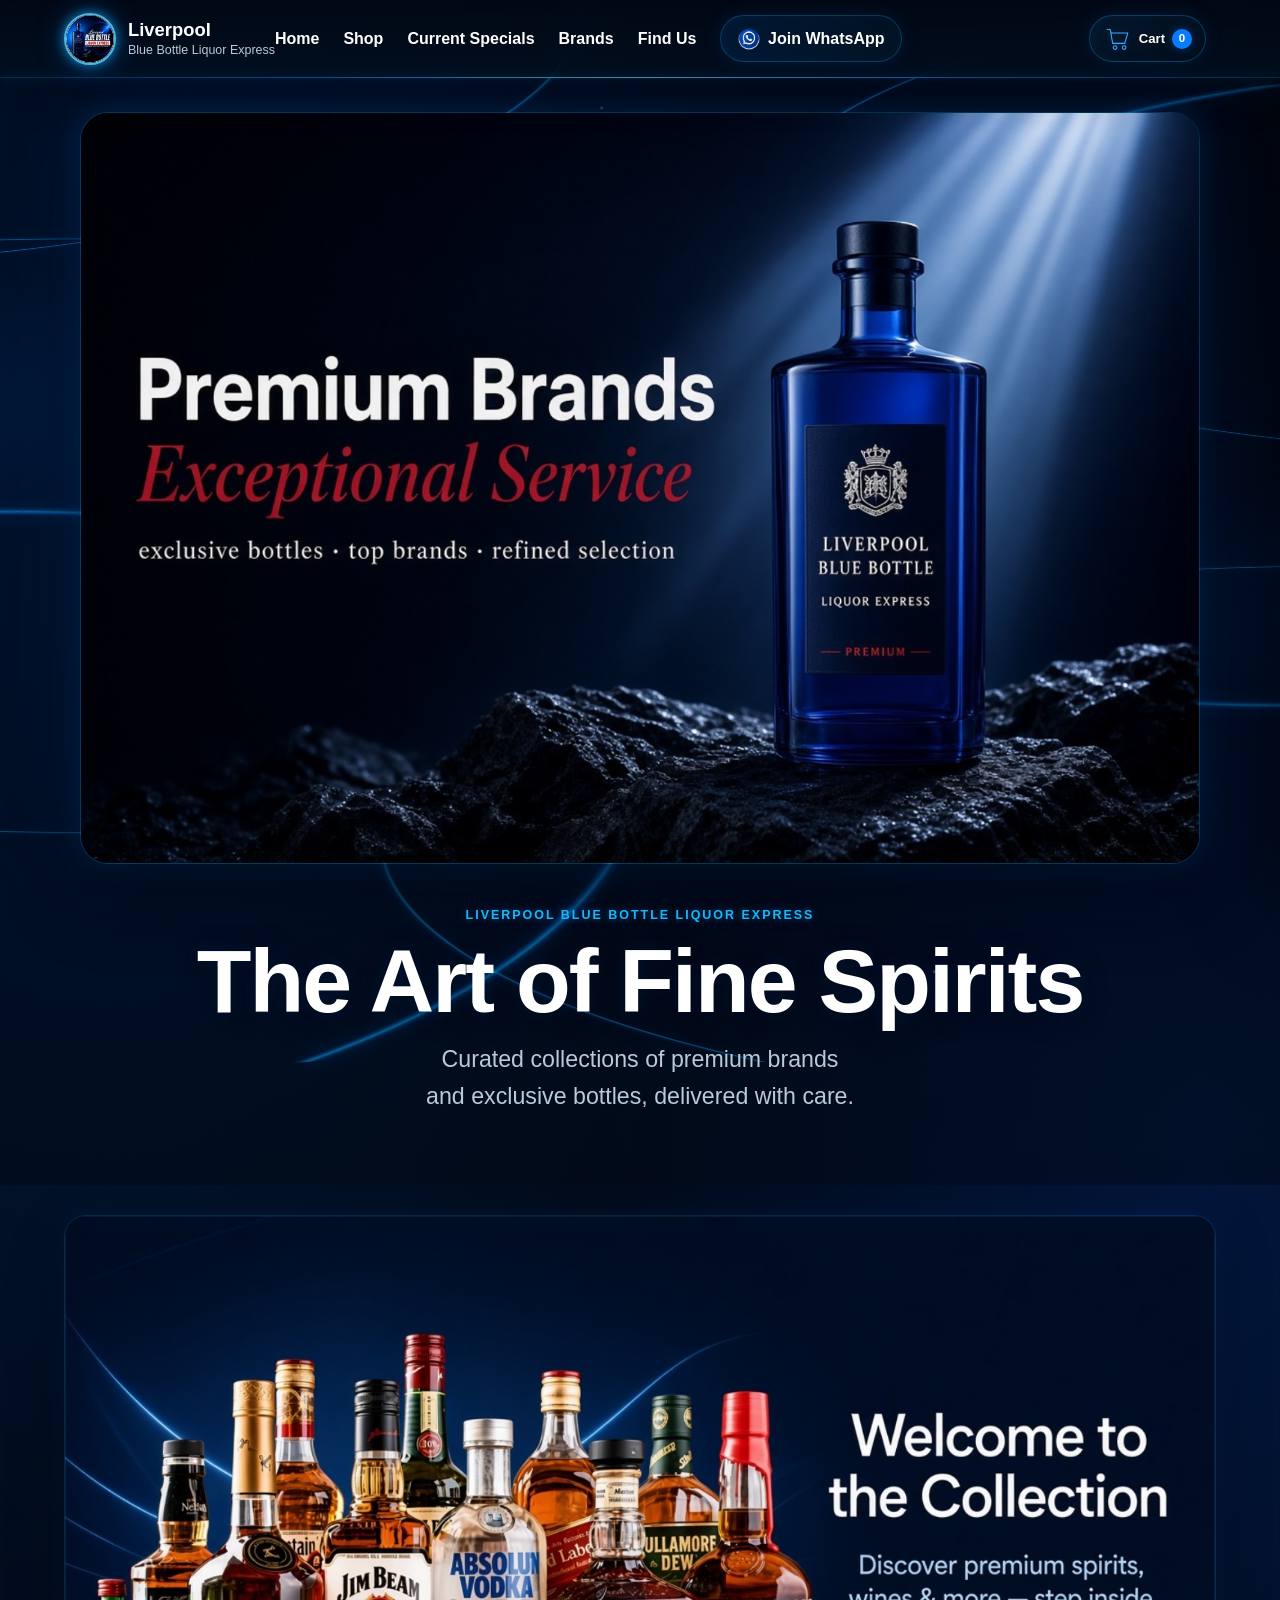
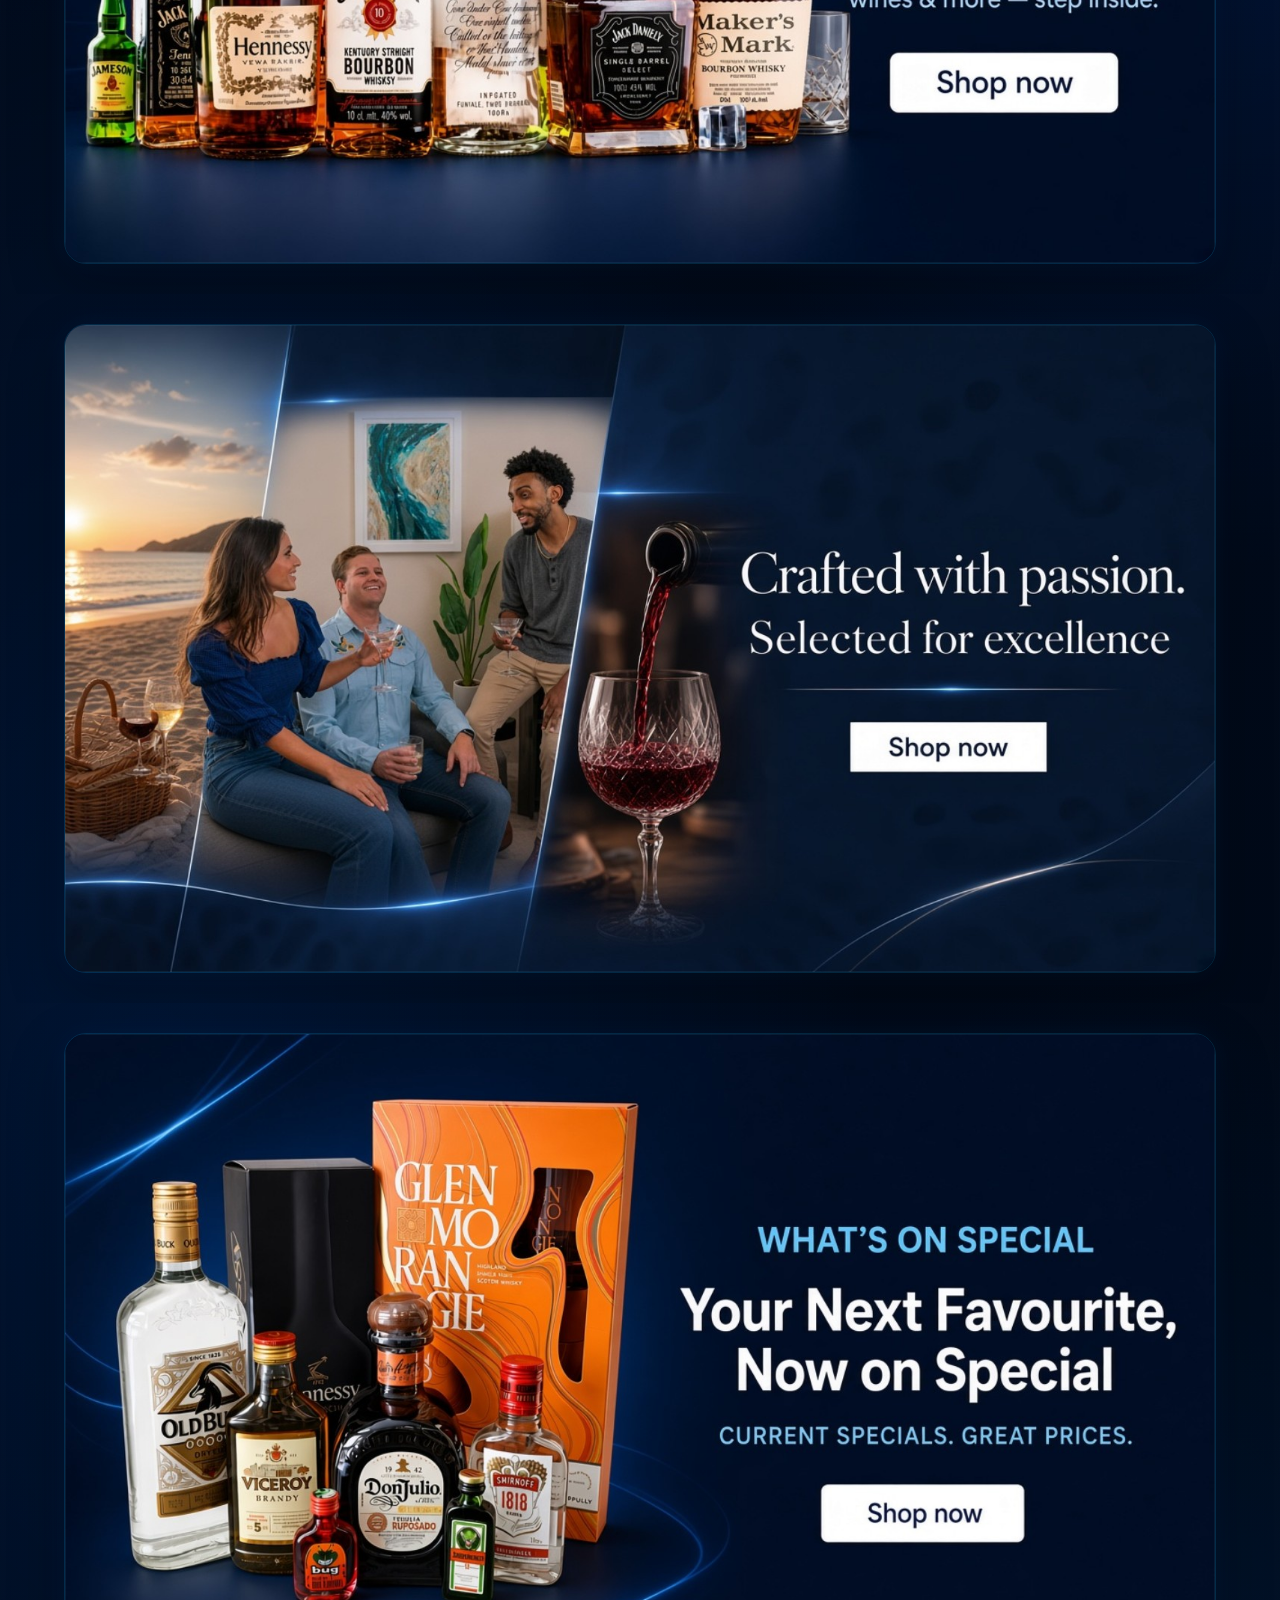
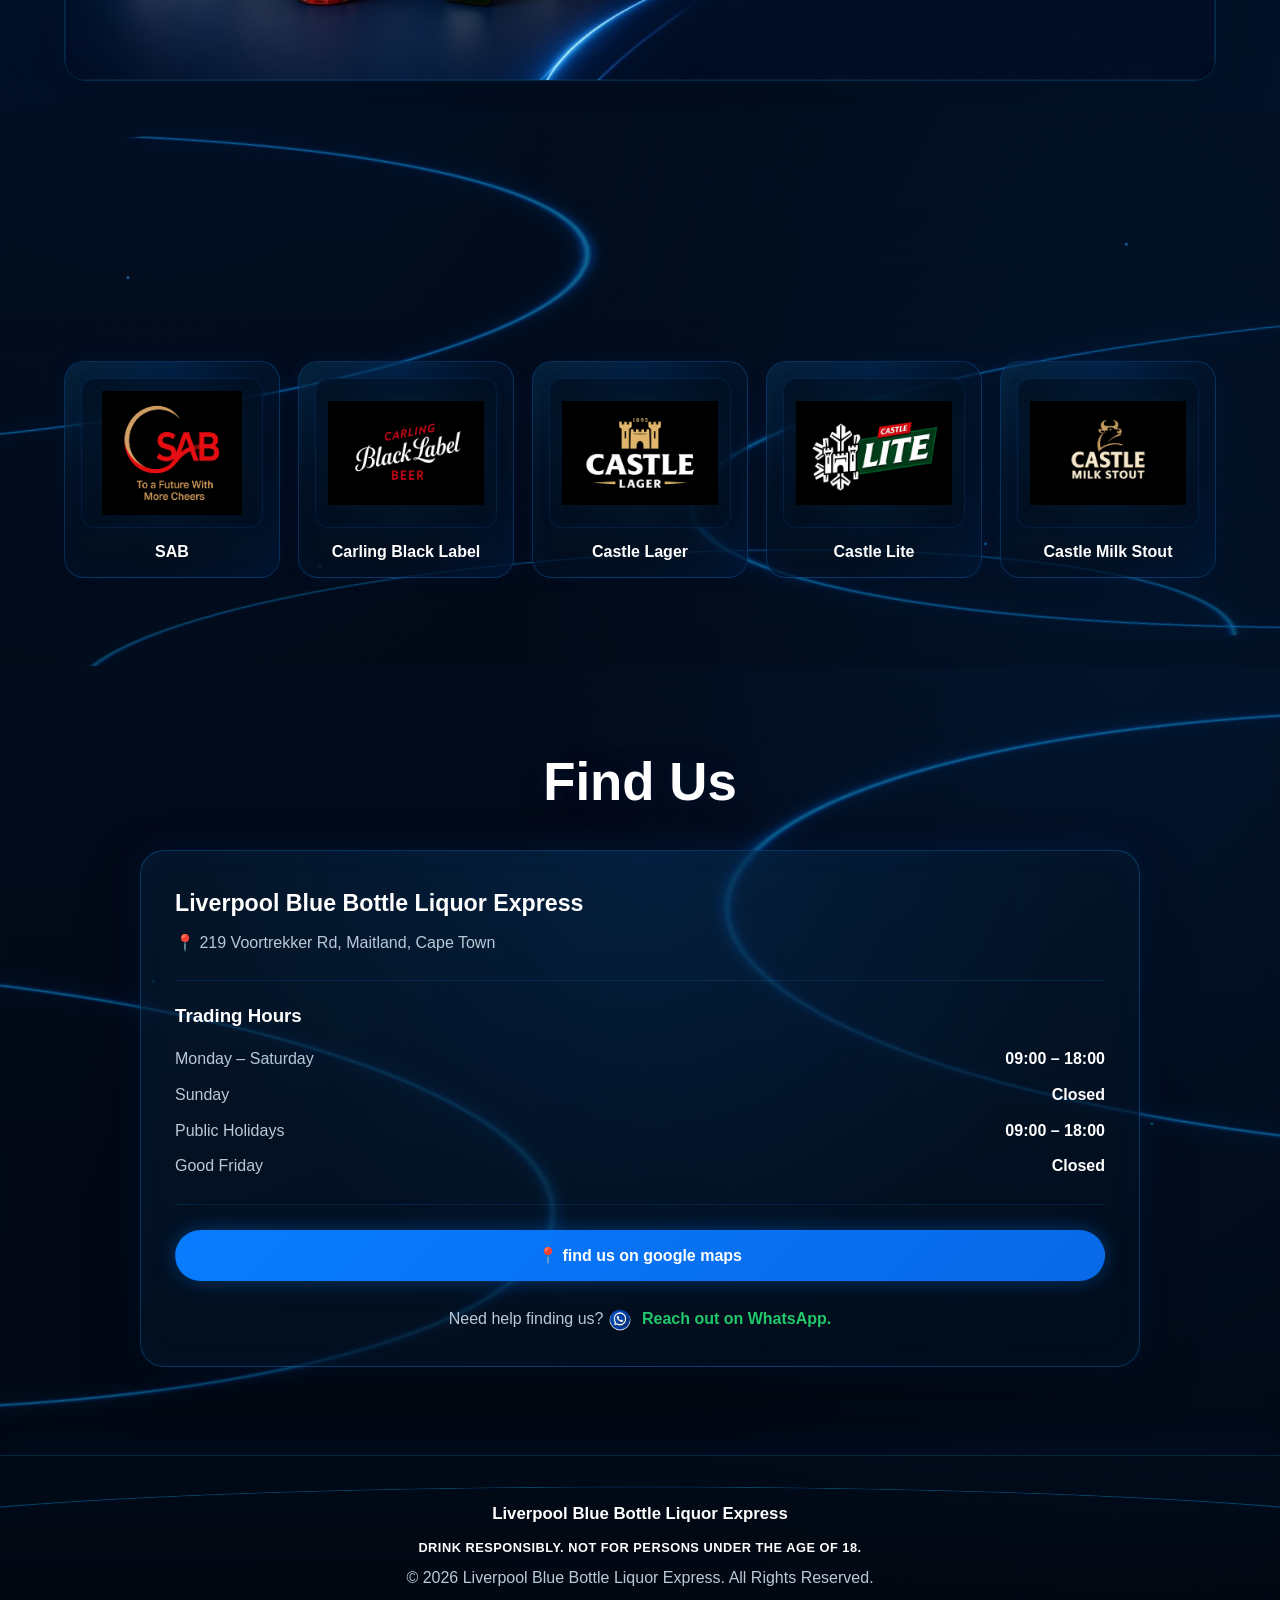
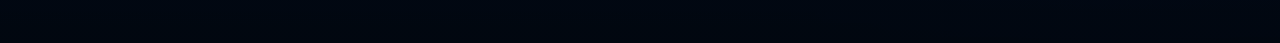
<file: index.html>
<!DOCTYPE html>
<html data-page="home" lang="en">
<head>
<meta charset="utf-8"/>
<meta content="width=device-width, initial-scale=1.0" name="viewport"/>
<meta content="Liverpool Blue Bottle Liquor Express - current specials and great prices in Maitland, Cape Town." name="description"/>
<title>Liverpool Blue Bottle Liquor Express</title>
<link href="style.css?v=20261002-1" rel="stylesheet"/>
</head>
<body data-page="home">
<header class="site-header" id="siteHeader">
<a aria-label="Liverpool Blue Bottle Liquor Express home" class="brand" href="index.html#home">
<span aria-hidden="true" class="brand-mark">
<img alt="" height="52" src="liverpool-blue-bottle-logo.jpg" width="52"/>
</span>
<span class="brand-text">
<strong>Liverpool</strong>
<span>Blue Bottle Liquor Express</span>
</span>
</a>
<nav aria-label="Main navigation" class="desktop-nav">
<a href="index.html#home">Home</a>
<a href="shop.html#shop">Shop</a><a href="specials.html#specials">Current Specials</a>
<a href="index.html#brands">Brands</a>
<a href="index.html#visit">Find Us</a>
<a class="nav-whatsapp" href="https://chat.whatsapp.com/KhL1POpYe193PLN90ObRug" rel="noopener noreferrer" target="_blank">
<img alt="" aria-hidden="true" class="whatsapp-icon" height="24" src="whatsapp-icon.png" width="24"/>
      Join WhatsApp
    </a>
</nav>
<button aria-controls="cartDrawer" aria-expanded="false" aria-label="Open shopping cart" class="cart-button" id="cartButton" type="button">
<span aria-hidden="true" class="cart-icon-wrap">
<svg class="cart-svg" focusable="false" viewbox="0 0 48 48"><path d="M7 9h5l4 23h20l5-17H14"></path><circle cx="20" cy="39" r="3"></circle><circle cx="35" cy="39" r="3"></circle></svg>
<span class="cart-bottle-badge" id="cartBottleBadge"><svg focusable="false" viewbox="0 0 24 24"><path d="M9 3h6v4l1 2v11a2 2 0 0 1-2 2h-4a2 2 0 0 1-2-2V9l1-2V3Z"></path></svg></span>
</span>
<span class="cart-label">Cart</span>
<span class="cart-count" id="cartCount">0</span>
</button>
<button aria-controls="mobileMenu" aria-expanded="false" aria-label="Open menu" class="menu-toggle" id="menuToggle" type="button">
    ☰
  </button>
</header>
<div class="mobile-menu" id="mobileMenu">
<a href="index.html#home">Home</a>
<a href="shop.html#shop">Shop</a><a href="specials.html#specials">Current Specials</a>
<a href="index.html#brands">Brands</a>
<a href="index.html#visit">Find Us</a>
<a class="menu-whatsapp" href="https://chat.whatsapp.com/KhL1POpYe193PLN90ObRug" rel="noopener noreferrer" target="_blank">
<img alt="" aria-hidden="true" class="whatsapp-icon" height="24" src="whatsapp-icon.png" width="24"/>
    Join WhatsApp
  </a>
</div>
<main>
<!-- ============================================================
     HERO
     ============================================================ -->
<section class="hero" id="home">
<div aria-label="Liverpool Blue Bottle promotional banner" class="hero-banner">
<img alt="Premium Brands — Exceptional Service — Liverpool Blue Bottle Liquor Express" class="hero-banner-image" fetchpriority="high" height="1031" src="liverpool-blue-bottle-banner.jpg" width="1536"/>
</div>
<div class="hero-content">
<p class="eyebrow">
      LIVERPOOL BLUE BOTTLE LIQUOR EXPRESS
    </p>
<h1>
      The Art of Fine Spirits
    </h1>
<p class="hero-subtitle">
      Curated collections of premium brands<br/>
      and exclusive bottles, delivered with care.
    </p>
</div>
</section><section aria-label="Shop all products promotion" class="shop-promo section">
<div class="shop-promo-banner">
<a aria-label="Enter the Liverpool Blue Bottle shop" class="shop-promo-link" href="shop.html#shop">
<img alt="Welcome to the Collection — Discover premium spirits, wines and more — Shop now" class="shop-promo-image" height="864" loading="lazy" src="shop-promo-banner.jpg" width="1536"/>
</a>
</div>
</section><section aria-label="Wine collection promotion" class="shop-promo section">
<div class="shop-promo-banner">
<a aria-label="Enter the Liverpool Blue Bottle wine collection" class="shop-promo-link" href="wine.html#wine">
<img alt="Wine collection — crafted with passion — selected for excellence — Shop now" class="shop-promo-image" height="864" loading="lazy" src="wine-promo-banner.jpg" width="1536"/>
</a>
</div>
</section><section aria-label="Current specials promotion" class="specials-promo section">
<div class="specials-promo-banner">
<a aria-label="View current specials" class="specials-promo-link" href="specials.html#specials">
<img alt="What's on special — Your Next Favourite, Now on Special — Current Specials. Great Prices." class="specials-promo-image" height="864" loading="lazy" src="specials-promo-banner.jpg" width="1536"/>
</a>
</div>
</section>
<!-- ============================================================
     CURRENT SPECIALS
     ============================================================ -->
<!-- ============================================================
     FEATURED BRANDS
     ============================================================ -->
<section class="section brands-section" id="brands">
<div class="section-heading">
<p class="eyebrow">
      BRANDS YOU KNOW
    </p>
<h2>
      Featured Brands
    </h2>
<p class="specials-subtitle">
      QUALITY BRANDS. GREAT CHOICE.
    </p>
</div>
<div class="brands-grid">
<article class="brand-card">
<div class="brand-logo-area">
<img alt="SAB" loading="lazy" src="sab-logo.png"/>
</div>
<h3>SAB</h3>
</article>
<article class="brand-card">
<div class="brand-logo-area">
<img alt="Carling Black Label" loading="lazy" src="carling-black-label-logo.png"/>
</div>
<h3>Carling Black Label</h3>
</article>
<article class="brand-card">
<div class="brand-logo-area">
<img alt="Castle Lager" loading="lazy" src="castle-lager-logo.png"/>
</div>
<h3>Castle Lager</h3>
</article>
<article class="brand-card">
<div class="brand-logo-area">
<img alt="Castle Lite" loading="lazy" src="castle-lite-logo.png"/>
</div>
<h3>Castle Lite</h3>
</article>
<article class="brand-card">
<div class="brand-logo-area">
<img alt="Castle Milk Stout" loading="lazy" src="castle-milk-stout-logo.png"/>
</div>
<h3>Castle Milk Stout</h3>
</article>
</div>
</section>
<!-- ============================================================
     FIND US
     ============================================================ -->
<section class="visit section" id="visit">
<div class="section-heading">
<h2>Find Us</h2>
</div>
<div class="visit-card">
<div class="visit-main">
<h3>
        Liverpool Blue Bottle Liquor Express
      </h3>
<p class="address">
        📍 219 Voortrekker Rd, Maitland, Cape Town
      </p>
</div>
<div class="hours">
<h3>Trading Hours</h3>
<p>
<span>Monday – Saturday</span>
<strong>09:00 – 18:00</strong>
</p>
<p>
<span>Sunday</span>
<strong>Closed</strong>
</p>
<p>
<span>Public Holidays</span>
<strong>09:00 – 18:00</strong>
</p>
<p>
<span>Good Friday</span>
<strong>Closed</strong>
</p>
</div>
<a class="btn primary" href="https://www.google.com/maps/search/?api=1&amp;query=219+Voortrekker+Rd,+Maitland,+Cape+Town" rel="noopener noreferrer" target="_blank">
      📍 find us on google maps
    </a>
<p class="whatsapp-prompt">

      Need help finding us?

      <a class="whatsapp-prompt-link" href="https://chat.whatsapp.com/KhL1POpYe193PLN90ObRug" rel="noopener noreferrer" target="_blank">
<img alt="" aria-hidden="true" class="whatsapp-icon prompt-icon" height="24" src="whatsapp-icon.png" width="24"/>

        Reach out on WhatsApp.

      </a>
</p>
</div>
</section>
<!-- ============================================================
     SHOPPING CART / ORDER SYSTEM
     ============================================================ -->
<div class="cart-overlay" hidden="" id="cartOverlay"></div>
<aside aria-hidden="true" aria-labelledby="cartTitle" class="cart-drawer" id="cartDrawer">
<div class="cart-drawer-header">
<div>
<p class="cart-eyebrow">YOUR SELECTION</p>
<h2 id="cartTitle">Shopping Cart</h2>
</div>
<button aria-label="Close shopping cart" class="cart-close" id="cartClose" type="button">×</button>
</div>
<div class="collection-notice">
<strong>IN-STORE COLLECTION ONLY</strong>
<span>Cash on collection • No delivery</span>
</div>
<div class="cart-items" id="cartItems"></div>
<div class="cart-empty" id="cartEmpty">
<div aria-hidden="true" class="empty-cart-icon"><svg viewbox="0 0 48 48"><path d="M7 9h5l4 23h20l5-17H14"></path><circle cx="20" cy="39" r="3"></circle><circle cx="35" cy="39" r="3"></circle></svg></div>
<h3>Your cart is empty</h3>
<p>Add products from the shop or current specials to start your order.</p>
</div>
<div class="cart-summary" hidden="" id="cartSummary">
<div><span>Subtotal</span><strong id="cartSubtotal">R0.00</strong></div>
<div><span>Discount</span><strong class="discount" id="cartDiscount">–R0.00</strong></div>
<div class="cart-total"><span>Total</span><strong id="cartTotal">R0.00</strong></div>
<button class="clear-cart-button" hidden="" id="clearCartButton" type="button">Clear All</button>
</div>
<form class="order-form" hidden="" id="orderForm">
<label for="customerName">Customer name</label>
<input autocomplete="name" id="customerName" name="customerName" placeholder="Your name" required="" type="text"/>
<label for="customerPhone">Phone</label>
<input autocomplete="tel" id="customerPhone" name="customerPhone" placeholder="Your phone number" required="" type="tel"/>
<button class="place-order-button" id="placeOrderButton" type="submit">
<span aria-hidden="true" class="place-order-bottle"><svg viewbox="0 0 24 24"><path d="M9 3h6v4l1 2v11a2 2 0 0 1-2 2h-4a2 2 0 0 1-2-2V9l1-2V3Z"></path><path class="plus" d="M12 11v6M9 14h6"></path></svg></span>
<span>Place Order – Get Ticket</span>
</button>
</form>
<div class="order-confirmation" hidden="" id="orderConfirmation">
<div class="ticket-kicker">ORDER CONFIRMED</div>
<div class="ticket-number" id="ticketNumber">LBB-000000</div>
<p class="confirmation-note">Your order is ready for in-store collection. Your WhatsApp message has been prepared.</p>
<div class="confirmation-summary" id="confirmationSummary"></div>
<button class="new-order-button" id="newOrderButton" type="button">Start New Order</button>
</div>
</aside>
</main>
<!-- ============================================================
     FOOTER
     ============================================================ -->
<footer>
<div class="footer-brand">
    Liverpool Blue Bottle Liquor Express
  </div>
<p class="responsible">
    DRINK RESPONSIBLY.
    NOT FOR PERSONS UNDER THE AGE OF 18.
  </p>
<p>
    © <span id="year"></span>
    Liverpool Blue Bottle Liquor Express.
    All Rights Reserved.
  </p>
</footer>
<!-- ============================================================
     BACK TO TOP
     ============================================================ -->
<button aria-label="Back to top" class="back-top" id="backTop" type="button">
  ↑
</button>
<script src="catalog-data.js?v=20260922-1"></script><script src="catalog.js?v=20260922-1"></script><script src="script.js?v=20260922-1"></script>
</body>
</html>
</file>
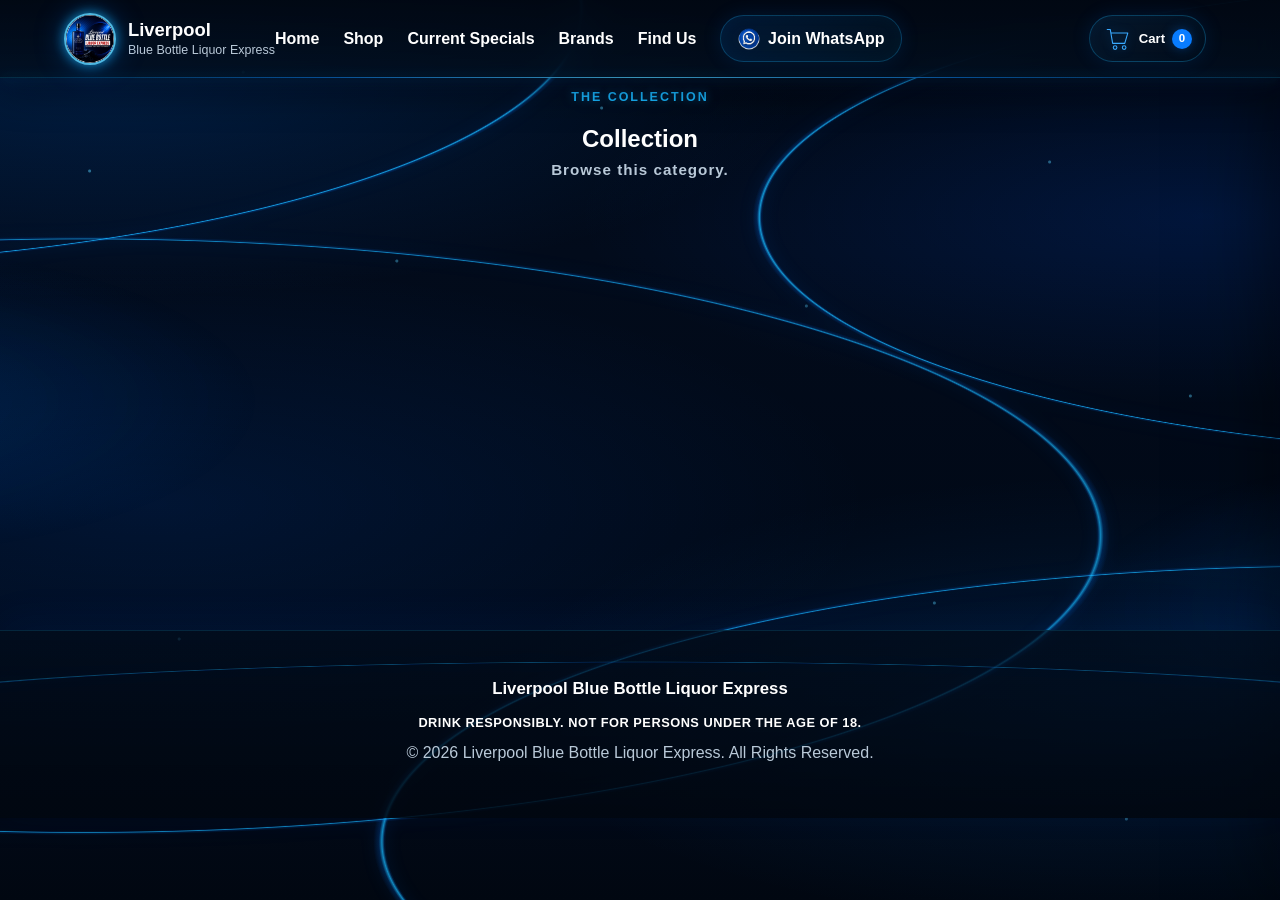
<file: category.html>
<!DOCTYPE html>
<html lang="en">
<head>
<meta charset="utf-8"/>
<meta name="viewport" content="width=device-width, initial-scale=1.0"/>
<meta name="description" content="Liverpool Blue Bottle Liquor Express — browse a complete product category."/>
<title>Liverpool Blue Bottle Liquor Express — Collection</title>
<link href="style.css?v=20261002-1" rel="stylesheet"/>
</head>
<body data-page="category" class="category-page">
<header class="site-header" id="siteHeader">
<a aria-label="Liverpool Blue Bottle Liquor Express home" class="brand" href="index.html#home">
<span aria-hidden="true" class="brand-mark"><img alt="" height="52" src="liverpool-blue-bottle-logo.jpg" width="52"/></span>
<span class="brand-text"><strong>Liverpool</strong><span>Blue Bottle Liquor Express</span></span>
</a>
<nav aria-label="Main navigation" class="desktop-nav">
<a href="index.html#home">Home</a>
<a href="shop.html#shop">Shop</a>
<a href="specials.html#specials">Current Specials</a>
<a href="index.html#brands">Brands</a>
<a href="index.html#visit">Find Us</a>
<a class="nav-whatsapp" href="https://chat.whatsapp.com/KhL1POpYe193PLN90ObRug" rel="noopener noreferrer" target="_blank"><img alt="" aria-hidden="true" class="whatsapp-icon" height="24" src="whatsapp-icon.png" width="24"/>Join WhatsApp</a>
</nav>
<button aria-controls="cartDrawer" aria-expanded="false" aria-label="Open shopping cart" class="cart-button" id="cartButton" type="button">
<span aria-hidden="true" class="cart-icon-wrap"><svg class="cart-svg" focusable="false" viewBox="0 0 48 48"><path d="M7 9h5l4 23h20l5-17H14"></path><circle cx="20" cy="39" r="3"></circle><circle cx="35" cy="39" r="3"></circle></svg><span class="cart-bottle-badge" id="cartBottleBadge"><svg focusable="false" viewBox="0 0 24 24"><path d="M9 3h6v4l1 2v11a2 2 0 0 1-2 2h-4a2 2 0 0 1-2-2V9l1-2V3Z"></path></svg></span></span>
<span class="cart-label">Cart</span><span class="cart-count" id="cartCount">0</span>
</button>
<button aria-controls="mobileMenu" aria-expanded="false" aria-label="Open menu" class="menu-toggle" id="menuToggle" type="button">☰</button>
</header>
<div class="mobile-menu" id="mobileMenu">
<a href="index.html#home">Home</a><a href="shop.html#shop">Shop</a><a href="specials.html#specials">Current Specials</a><a href="index.html#brands">Brands</a><a href="index.html#visit">Find Us</a>
<a class="menu-whatsapp" href="https://chat.whatsapp.com/KhL1POpYe193PLN90ObRug" rel="noopener noreferrer" target="_blank"><img alt="" aria-hidden="true" class="whatsapp-icon" height="24" src="whatsapp-icon.png" width="24"/>Join WhatsApp</a>
</div>
<main>
<section class="section catalog-section category-detail-section" id="shop">
<div class="section-heading"><p class="eyebrow">THE COLLECTION</p><h1>Collection</h1><p class="specials-subtitle">Browse this category.</p></div>
<div class="catalog-root" id="catalogRoot"></div>
<div class="no-specials" hidden id="noSpecials"><div class="no-specials-icon">✦</div><h2>No current specials</h2><p>There are no current specials in this category.</p><a class="btn primary" href="shop.html#shop">Browse the Shop</a></div>
</section>
<div class="cart-overlay" hidden id="cartOverlay"></div>
<aside aria-hidden="true" aria-labelledby="cartTitle" class="cart-drawer" id="cartDrawer">
<div class="cart-drawer-header"><div><p class="cart-eyebrow">YOUR SELECTION</p><h2 id="cartTitle">Shopping Cart</h2></div><button aria-label="Close cart" class="cart-close" id="cartClose" type="button">×</button></div>
<div class="collection-notice"><strong>IN-STORE COLLECTION ONLY</strong><span>Cash on collection • No delivery</span></div>
<div class="cart-items" id="cartItems"></div>
<div class="cart-empty" id="cartEmpty"><div aria-hidden="true" class="empty-cart-icon"><svg viewBox="0 0 48 48"><path d="M7 9h5l4 23h20l5-17H14"></path><circle cx="20" cy="39" r="3"></circle><circle cx="35" cy="39" r="3"></circle></svg></div><h3>Your cart is empty</h3><p>Add products from the shop or current specials to start an order.</p></div>
<div class="cart-summary" hidden id="cartSummary"><div><span>Subtotal</span><strong id="cartSubtotal">R0.00</strong></div><div><span>Discount</span><strong class="discount" id="cartDiscount">–R0.00</strong></div><div class="cart-total"><span>Total</span><strong id="cartTotal">R0.00</strong></div><button class="clear-cart-button" hidden id="clearCartButton" type="button">Clear All</button></div>
<form class="order-form" hidden id="orderForm"><label for="customerName">Customer name</label><input autocomplete="name" id="customerName" name="customerName" placeholder="Your name" required type="text"/><label for="customerPhone">Phone</label><input autocomplete="tel" id="customerPhone" name="customerPhone" placeholder="Your phone number" required type="tel"/><button class="place-order-button" id="placeOrderButton" type="submit"><span aria-hidden="true" class="place-order-bottle"><svg viewBox="0 0 24 24"><path d="M9 3h6v4l1 2v11a2 2 0 0 1-2 2h-4a2 2 0 0 1-2-2V9l1-2V3Z"></path><path class="plus" d="M12 11v6M9 14h6"></path></svg></span><span>Place Order – Get Ticket</span></button></form>
<div class="order-confirmation" hidden id="orderConfirmation"><div class="ticket-kicker">ORDER CONFIRMED</div><div class="ticket-number" id="ticketNumber">LBB-000000</div><p class="confirmation-note">Your order is ready for in-store collection. Your WhatsApp message has been prepared.</p><div class="confirmation-summary" id="confirmationSummary"></div><button class="new-order-button" id="newOrderButton" type="button">Start New Order</button></div>
</aside>
</main>
<footer><div class="footer-brand">Liverpool Blue Bottle Liquor Express</div><p class="responsible">DRINK RESPONSIBLY. NOT FOR PERSONS UNDER THE AGE OF 18.</p><p>© <span id="year"></span> Liverpool Blue Bottle Liquor Express. All Rights Reserved.</p></footer>
<button aria-label="Back to top" class="back-top" id="backTop" type="button">↑</button>
<script src="catalog-data.js?v=20260922-1"></script><script src="category.js?v=20260922-1"></script><script src="script.js?v=20260922-1"></script>
</body>
</html>
</file>
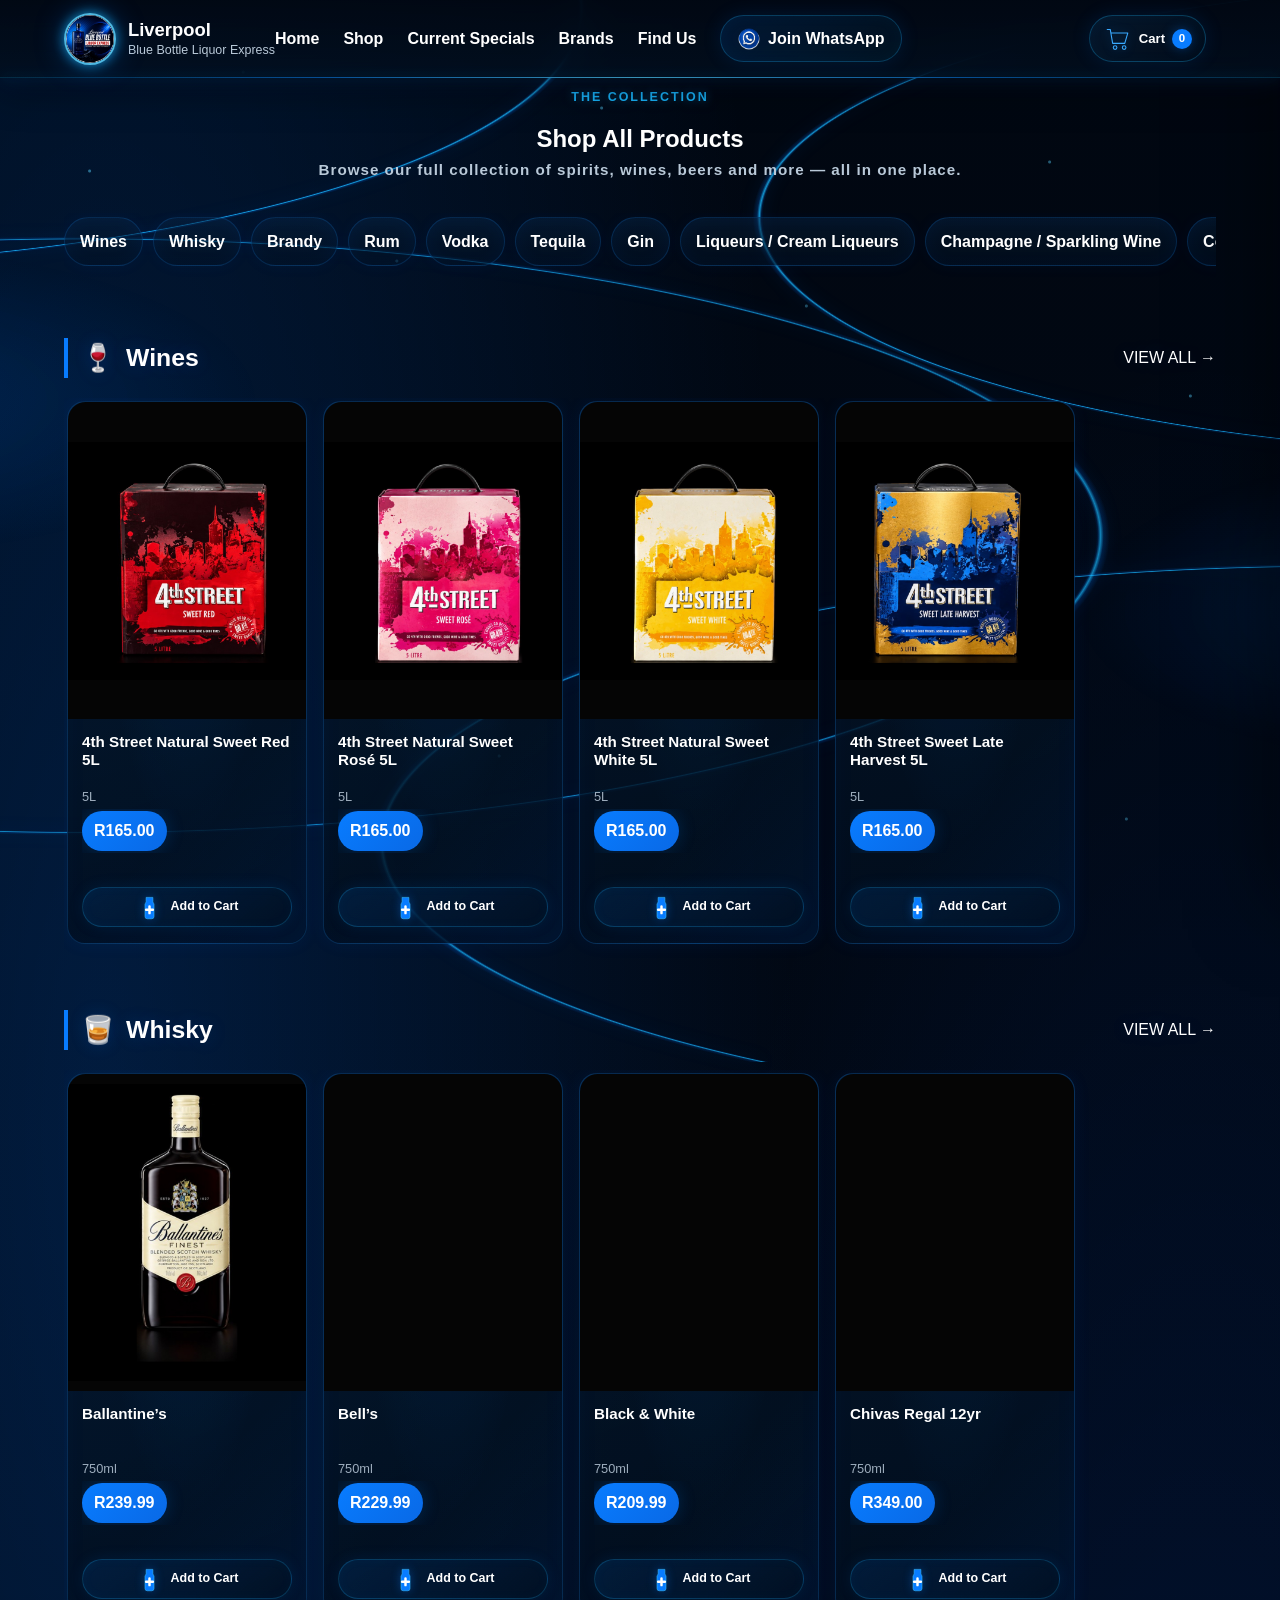
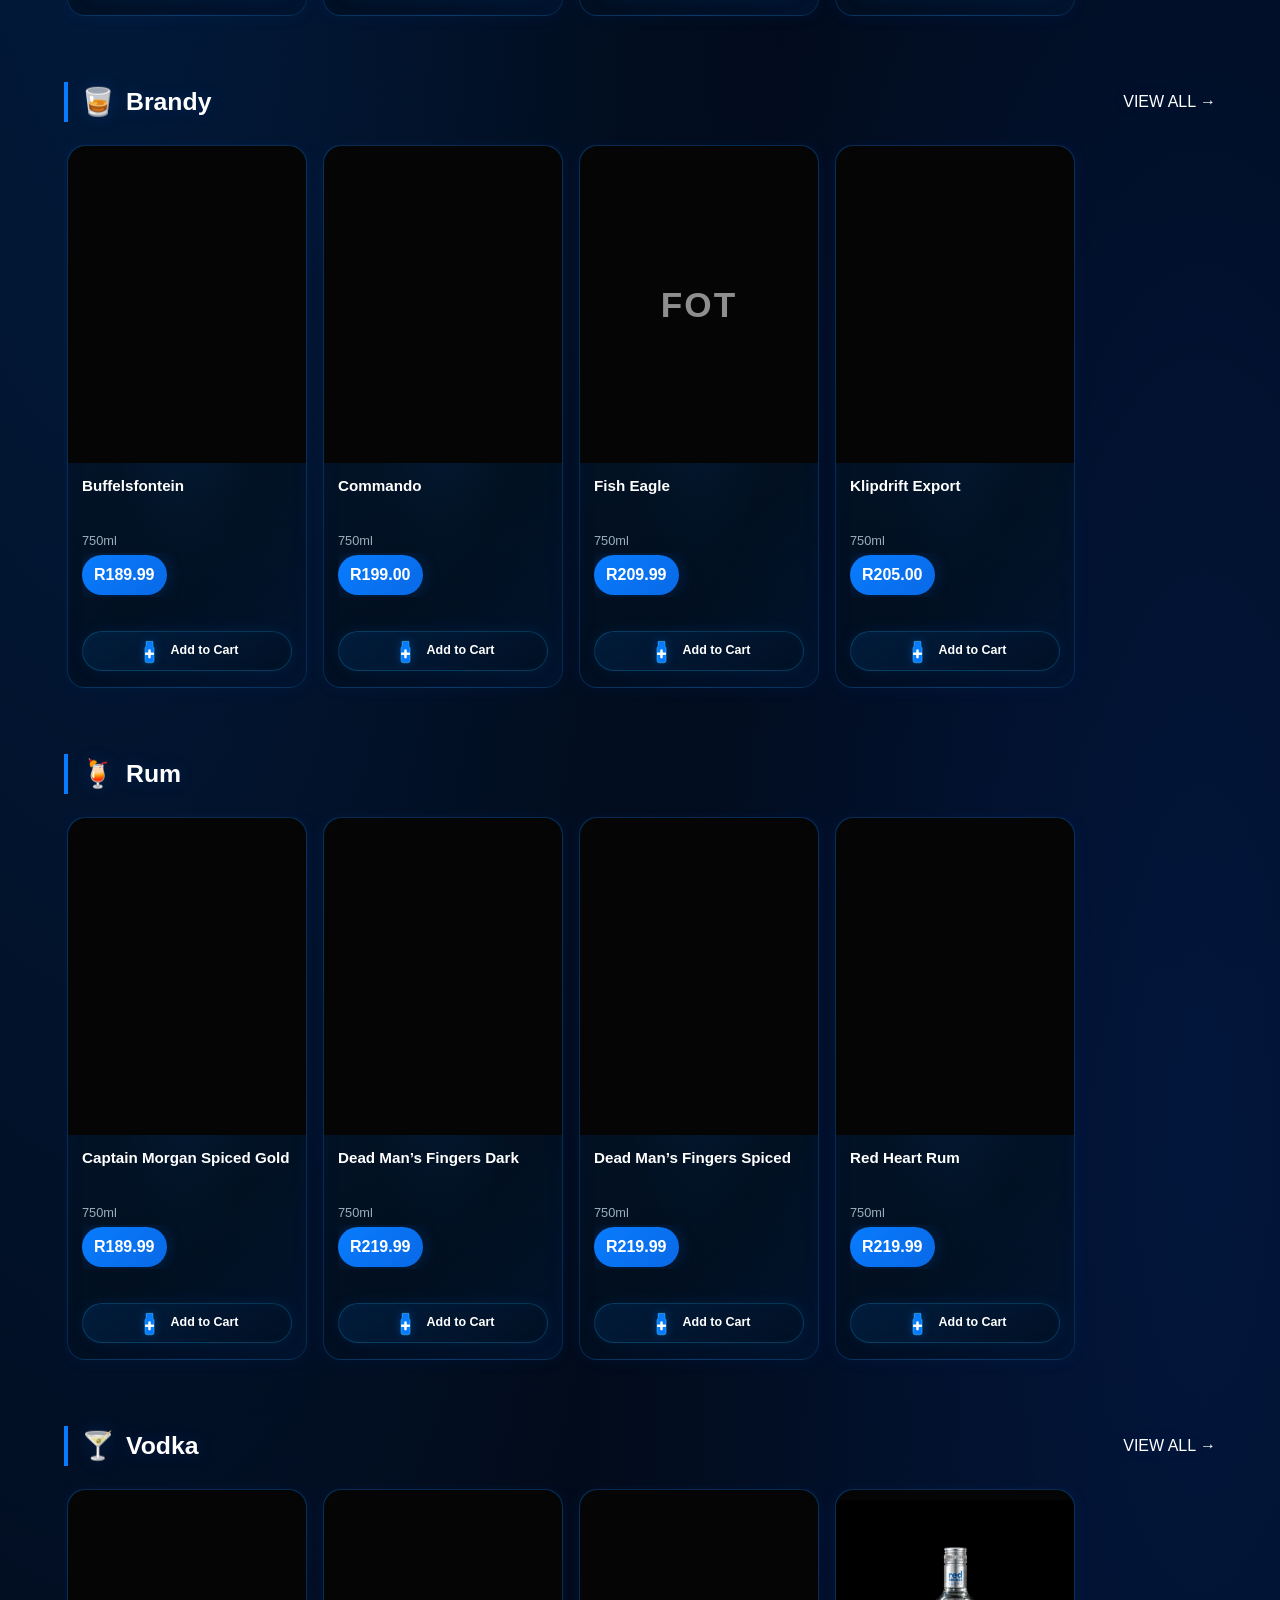
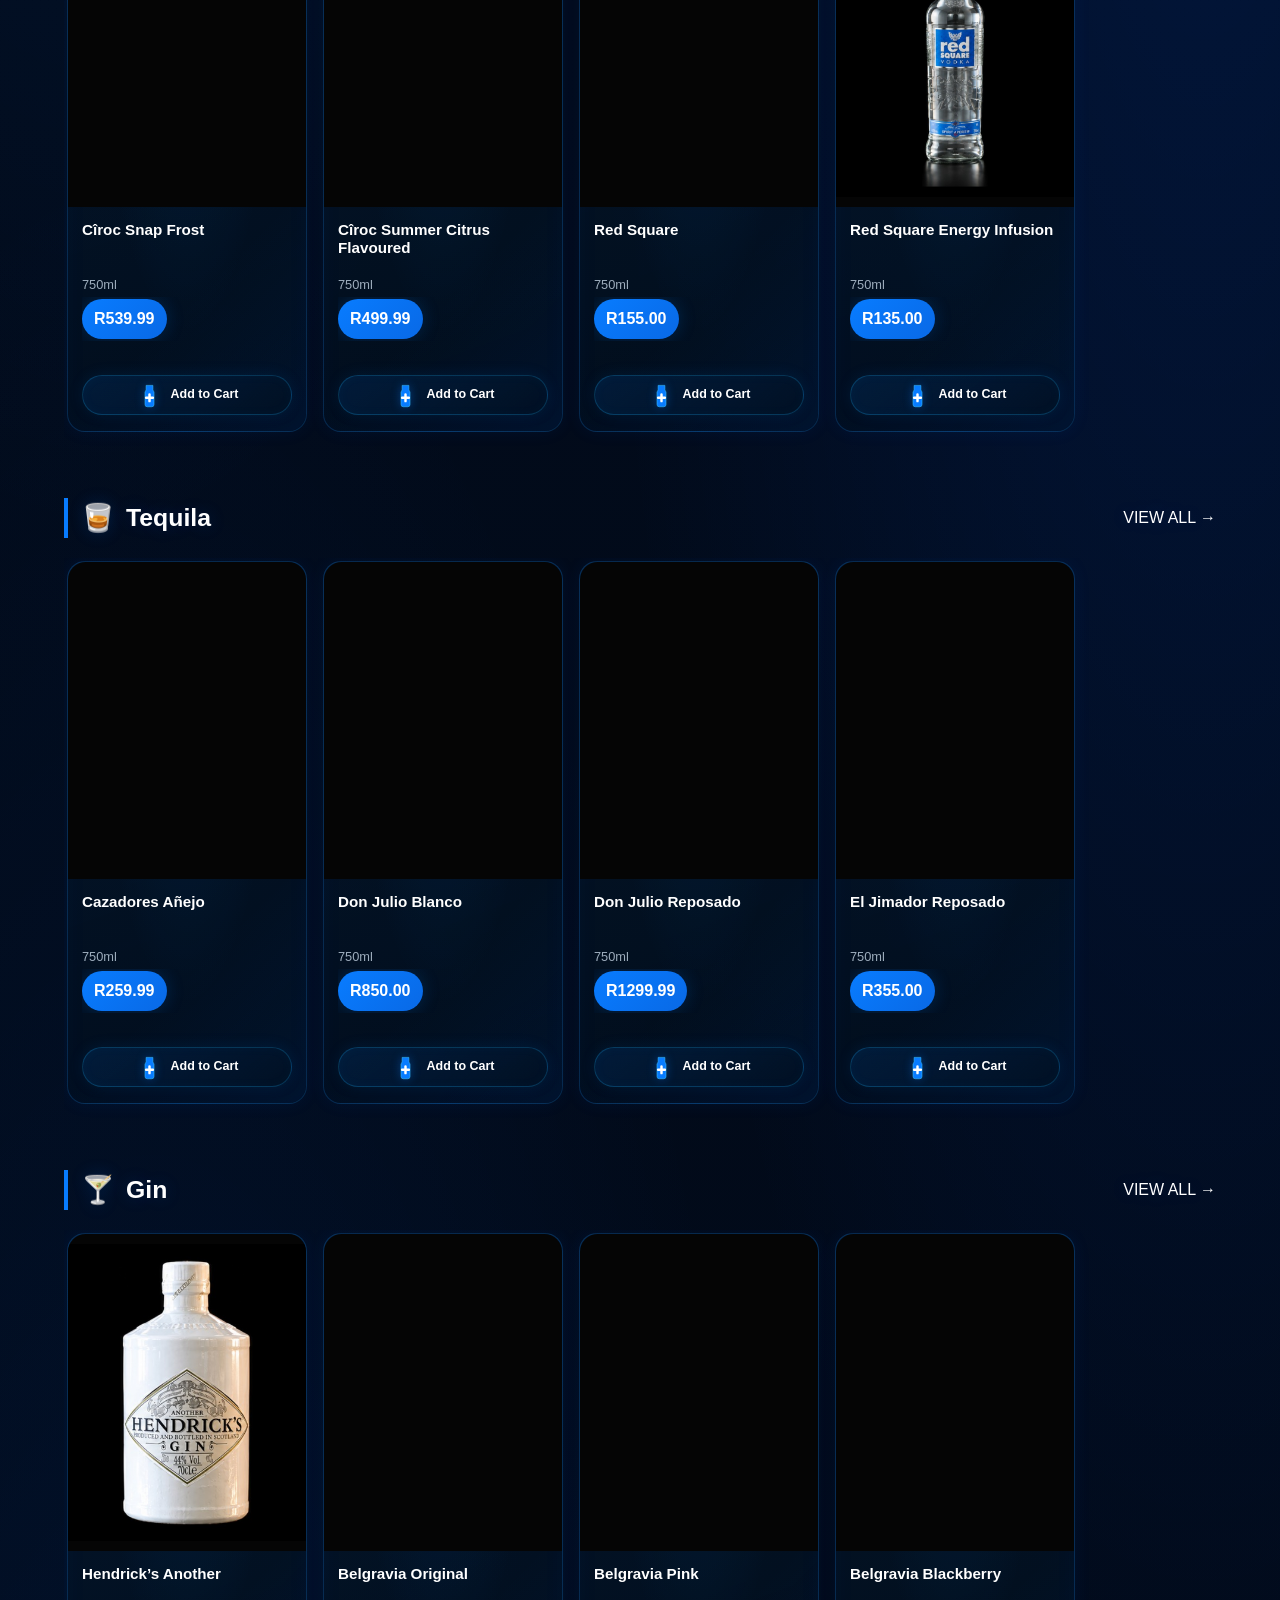
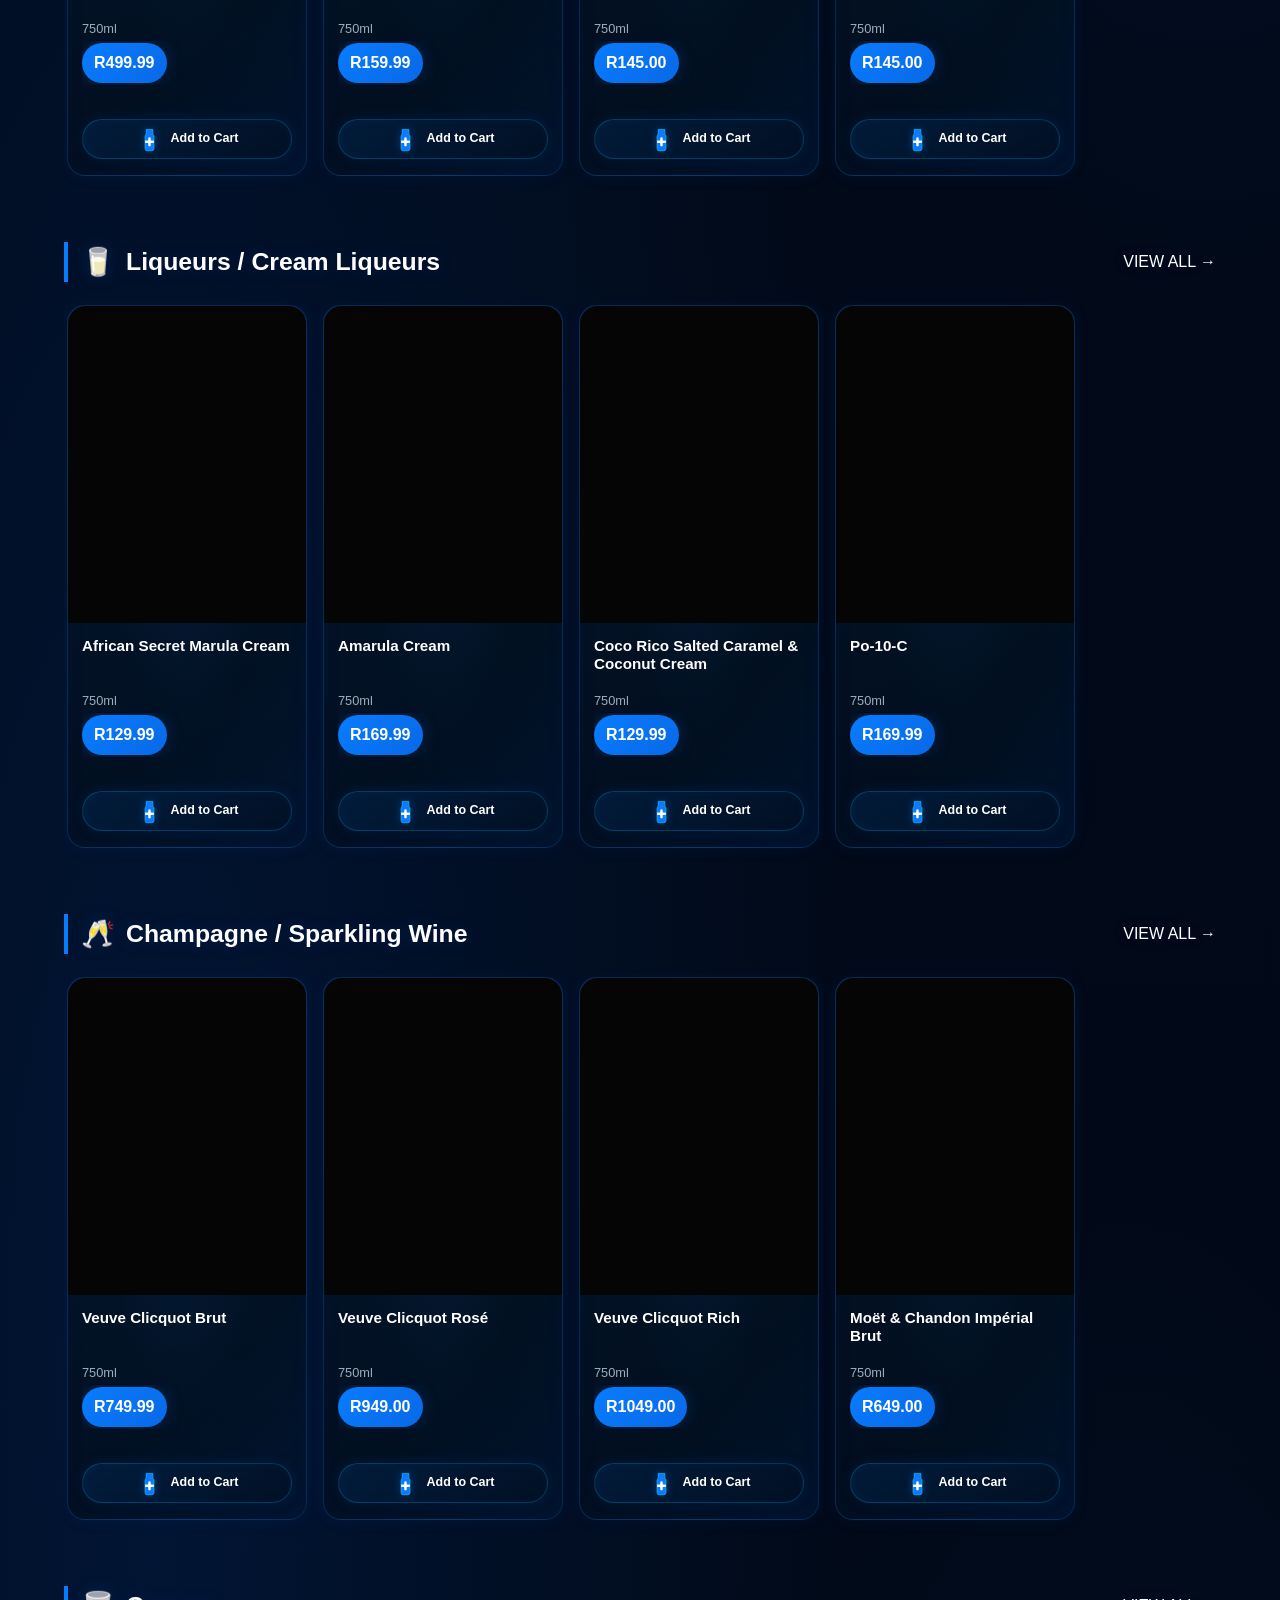
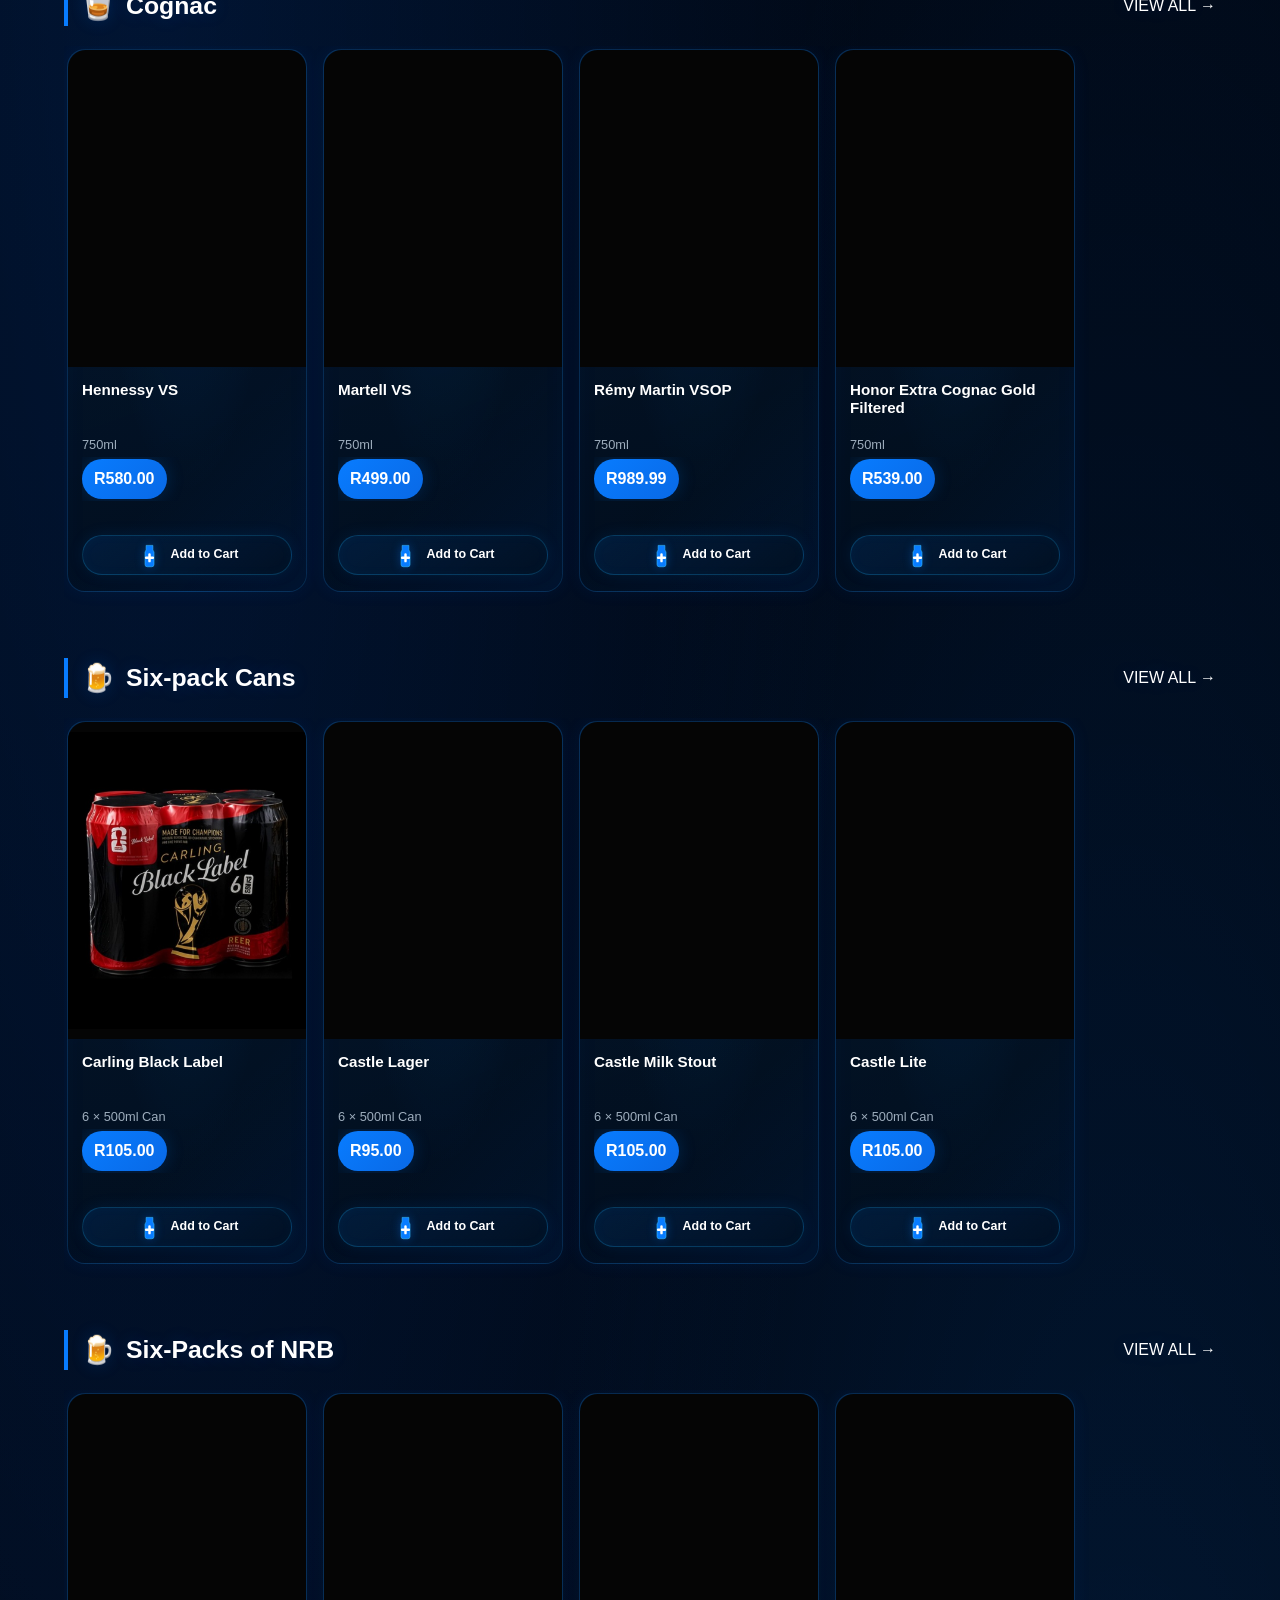
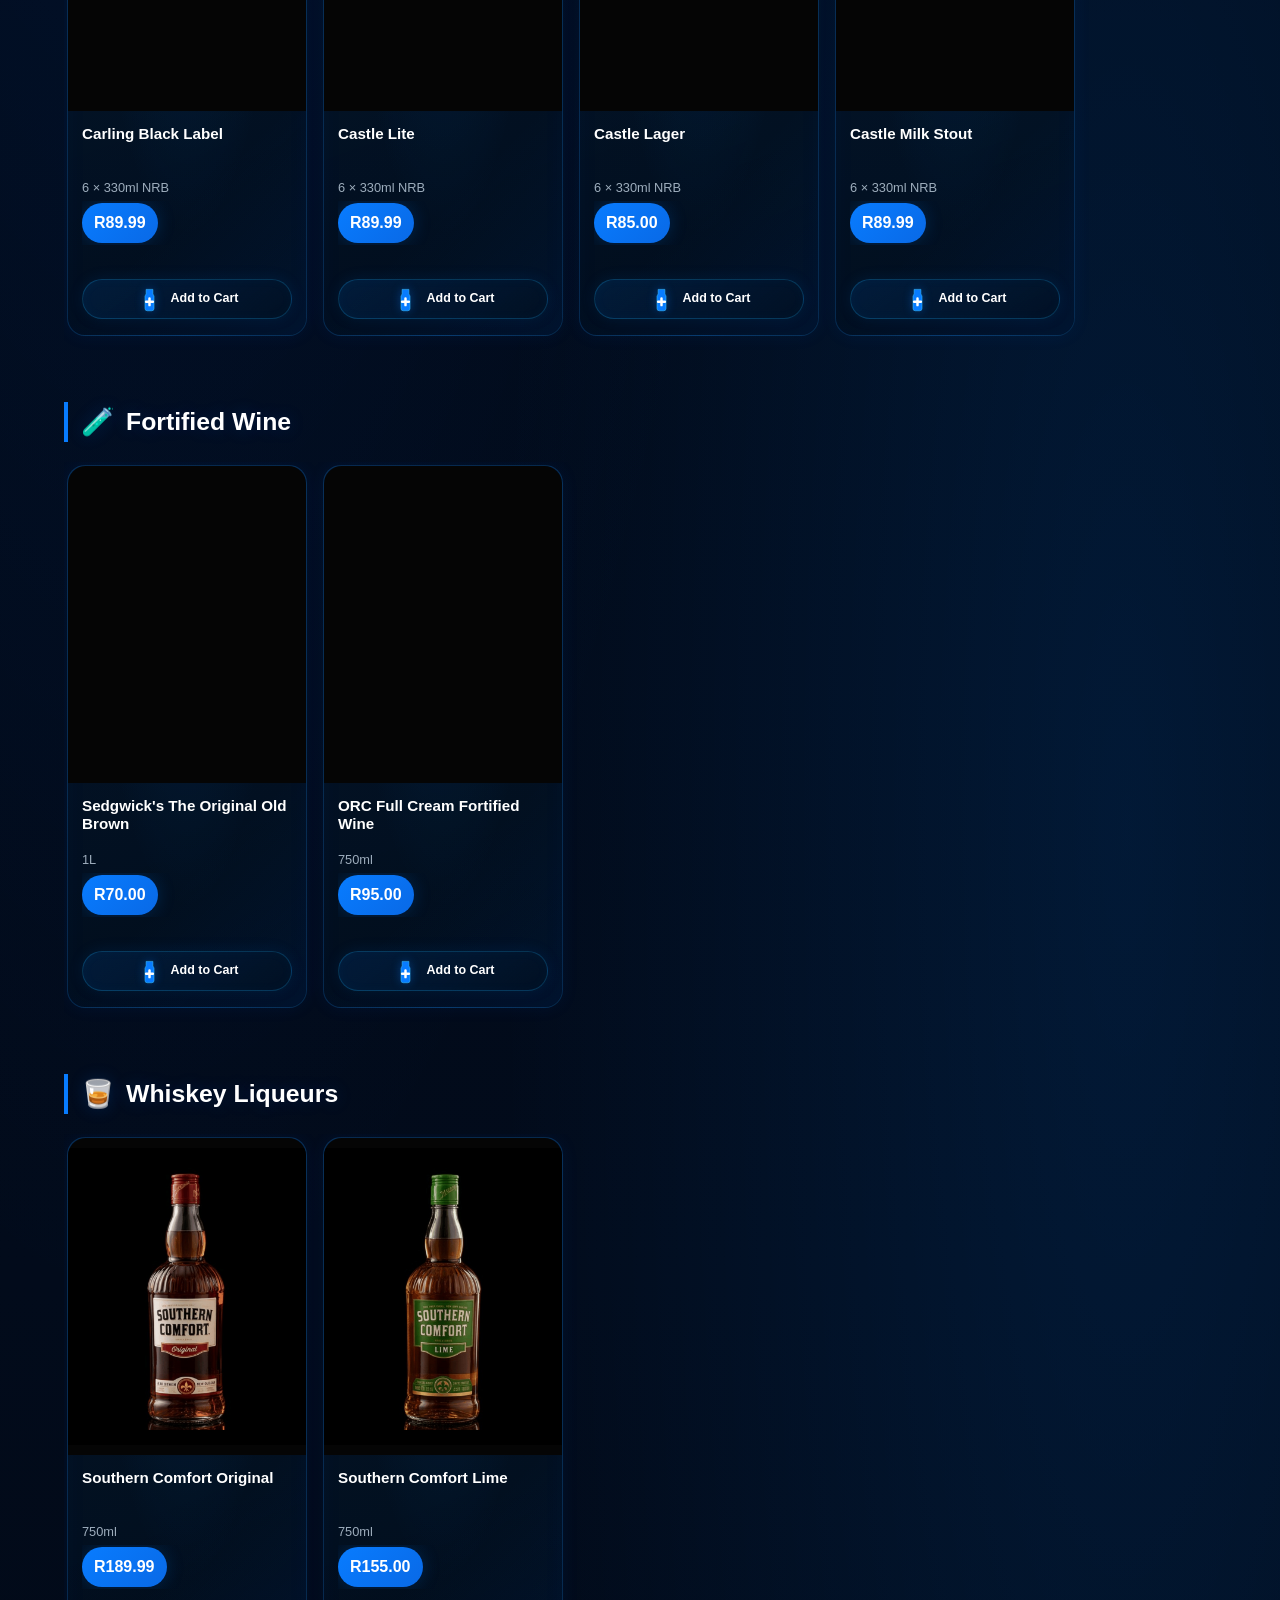
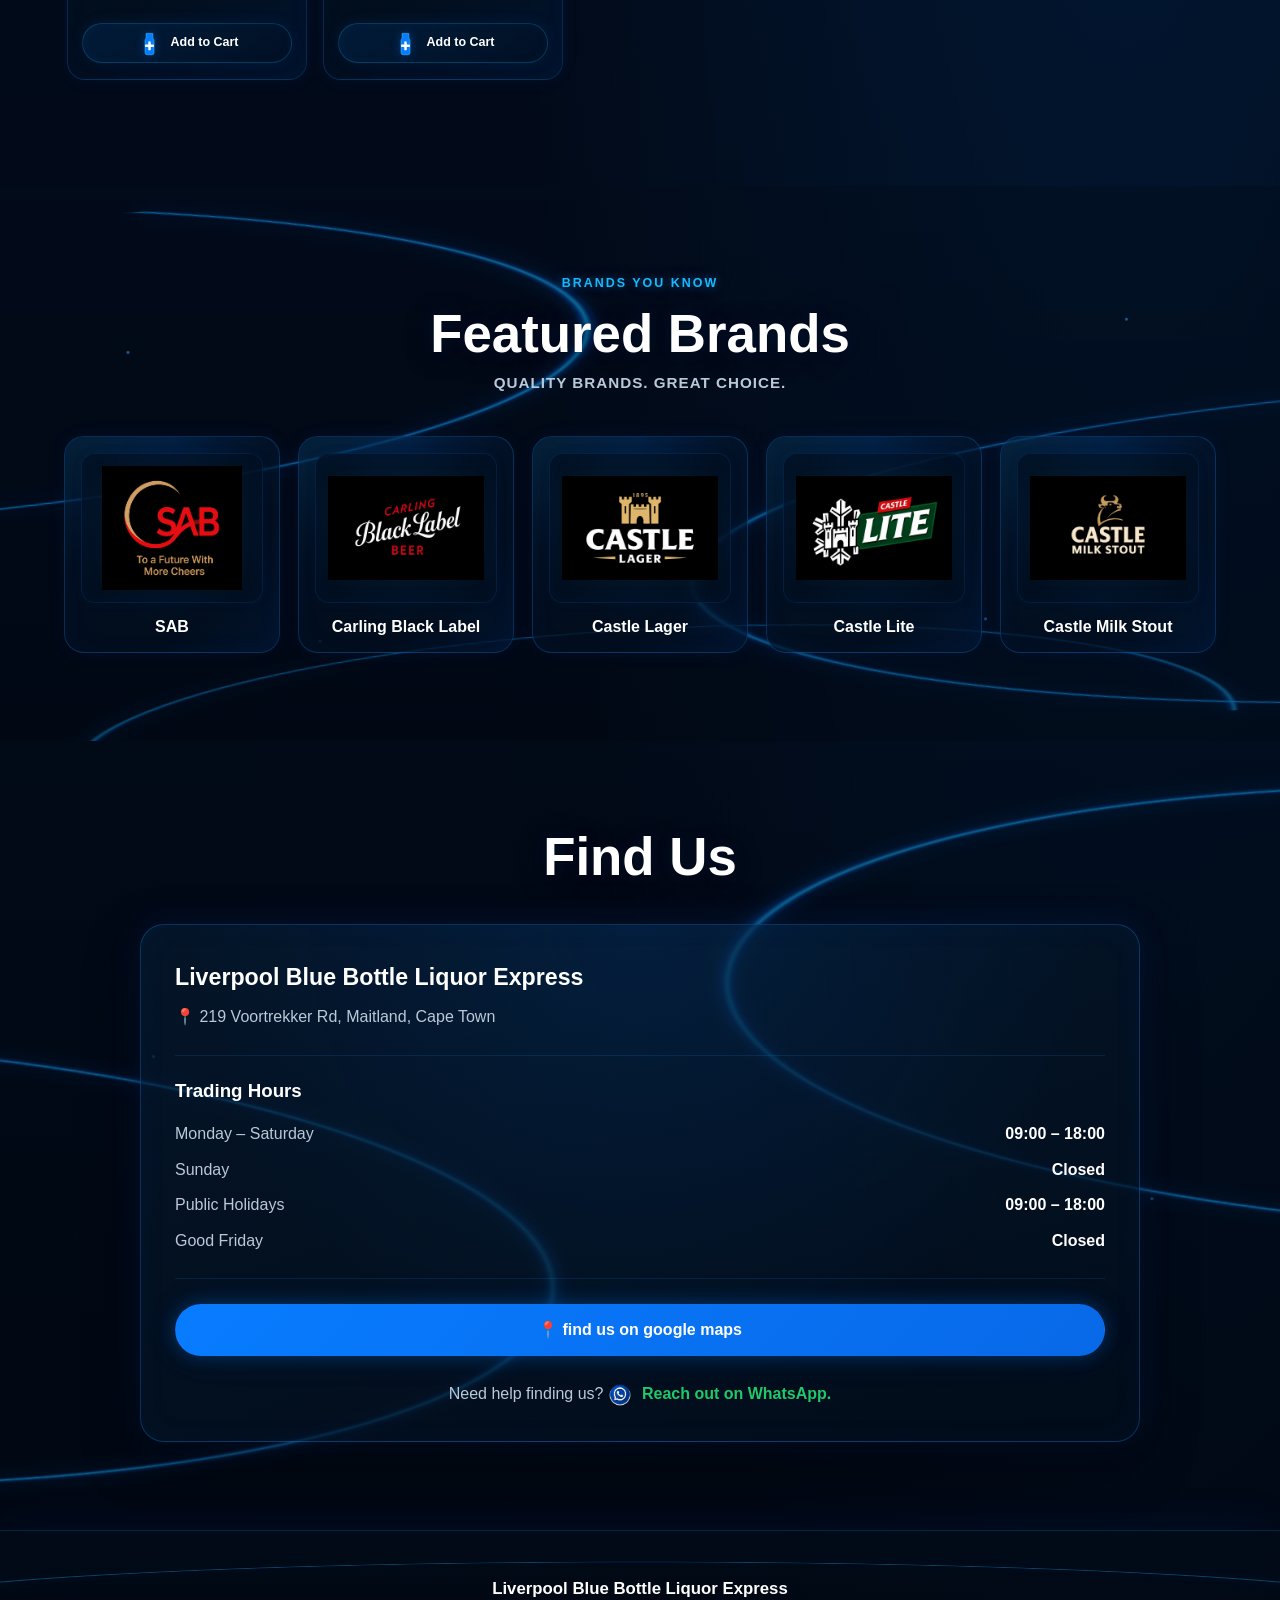
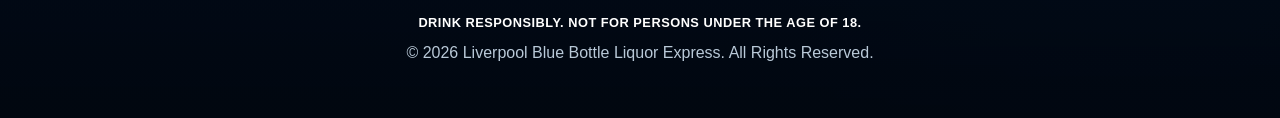
<file: shop.html>
<!DOCTYPE html>

<html lang="en">
<head>
<meta charset="utf-8"/>
<meta content="width=device-width, initial-scale=1.0" name="viewport"/>
<meta content="Liverpool Blue Bottle Liquor Express - premium spirits, wines, beers and more in Maitland, Cape Town." name="description"/>
<title>Liverpool Blue Bottle Liquor Express — Shop</title>
<link href="style.css?v=20261002-1" rel="stylesheet"/>
</head>
<body data-page="shop">
<header class="site-header" id="siteHeader">
<a aria-label="Liverpool Blue Bottle Liquor Express home" class="brand" href="index.html#home">
<span aria-hidden="true" class="brand-mark">
<img alt="" height="52" src="liverpool-blue-bottle-logo.jpg" width="52"/>
</span>
<span class="brand-text">
<strong>Liverpool</strong>
<span>Blue Bottle Liquor Express</span>
</span>
</a>
<nav aria-label="Main navigation" class="desktop-nav">
<a href="index.html#home">Home</a>
<a href="shop.html#shop">Shop</a><a href="specials.html#specials">Current Specials</a>
<a href="index.html#brands">Brands</a>
<a href="index.html#visit">Find Us</a>
<a class="nav-whatsapp" href="https://chat.whatsapp.com/KhL1POpYe193PLN90ObRug" rel="noopener noreferrer" target="_blank">
<img alt="" aria-hidden="true" class="whatsapp-icon" height="24" src="whatsapp-icon.png" width="24"/>
      Join WhatsApp
    </a>
</nav>
<button aria-controls="cartDrawer" aria-expanded="false" aria-label="Open shopping cart" class="cart-button" id="cartButton" type="button">
<span aria-hidden="true" class="cart-icon-wrap">
<svg class="cart-svg" focusable="false" viewbox="0 0 48 48"><path d="M7 9h5l4 23h20l5-17H14"></path><circle cx="20" cy="39" r="3"></circle><circle cx="35" cy="39" r="3"></circle></svg>
<span class="cart-bottle-badge" id="cartBottleBadge"><svg focusable="false" viewbox="0 0 24 24"><path d="M9 3h6v4l1 2v11a2 2 0 0 1-2 2h-4a2 2 0 0 1-2-2V9l1-2V3Z"></path></svg></span>
</span>
<span class="cart-label">Cart</span>
<span class="cart-count" id="cartCount">0</span>
</button>
<button aria-controls="mobileMenu" aria-expanded="false" aria-label="Open menu" class="menu-toggle" id="menuToggle" type="button">
    ☰
  </button>
</header>
<div class="mobile-menu" id="mobileMenu">
<a href="index.html#home">Home</a>
<a href="shop.html#shop">Shop</a><a href="specials.html#specials">Current Specials</a>
<a href="index.html#brands">Brands</a>
<a href="index.html#visit">Find Us</a>
<a class="menu-whatsapp" href="https://chat.whatsapp.com/KhL1POpYe193PLN90ObRug" rel="noopener noreferrer" target="_blank">
<img alt="" aria-hidden="true" class="whatsapp-icon" height="24" src="whatsapp-icon.png" width="24"/>
    Join WhatsApp
  </a>
</div>
<main><section class="section catalog-section" data-catalog-mode="shop" id="shop">
<div class="section-heading">
<p class="eyebrow">THE COLLECTION</p>
<h1>Shop All Products</h1>
<p class="specials-subtitle">Browse our full collection of spirits, wines, beers and more — all in one place.</p>
</div>
<div class="catalog-root" id="catalogRoot"></div>
</section>
<!-- ============================================================
     HERO
     ============================================================ -->
<!-- ============================================================
     CURRENT SPECIALS
     ============================================================ -->
<!-- ============================================================
     FEATURED BRANDS
     ============================================================ -->
<section class="section brands-section" id="brands">
<div class="section-heading">
<p class="eyebrow">
      BRANDS YOU KNOW
    </p>
<h2>
      Featured Brands
    </h2>
<p class="specials-subtitle">
      QUALITY BRANDS. GREAT CHOICE.
    </p>
</div>
<div class="brands-grid">
<article class="brand-card">
<div class="brand-logo-area">
<img alt="SAB" loading="lazy" src="sab-logo.png"/>
</div>
<h3>SAB</h3>
</article>
<article class="brand-card">
<div class="brand-logo-area">
<img alt="Carling Black Label" loading="lazy" src="carling-black-label-logo.png"/>
</div>
<h3>Carling Black Label</h3>
</article>
<article class="brand-card">
<div class="brand-logo-area">
<img alt="Castle Lager" loading="lazy" src="castle-lager-logo.png"/>
</div>
<h3>Castle Lager</h3>
</article>
<article class="brand-card">
<div class="brand-logo-area">
<img alt="Castle Lite" loading="lazy" src="castle-lite-logo.png"/>
</div>
<h3>Castle Lite</h3>
</article>
<article class="brand-card">
<div class="brand-logo-area">
<img alt="Castle Milk Stout" loading="lazy" src="castle-milk-stout-logo.png"/>
</div>
<h3>Castle Milk Stout</h3>
</article>
</div>
</section>
<!-- ============================================================
     FIND US
     ============================================================ -->
<section class="visit section" id="visit">
<div class="section-heading">
<h2>Find Us</h2>
</div>
<div class="visit-card">
<div class="visit-main">
<h3>
        Liverpool Blue Bottle Liquor Express
      </h3>
<p class="address">
        📍 219 Voortrekker Rd, Maitland, Cape Town
      </p>
</div>
<div class="hours">
<h3>Trading Hours</h3>
<p>
<span>Monday – Saturday</span>
<strong>09:00 – 18:00</strong>
</p>
<p>
<span>Sunday</span>
<strong>Closed</strong>
</p>
<p>
<span>Public Holidays</span>
<strong>09:00 – 18:00</strong>
</p>
<p>
<span>Good Friday</span>
<strong>Closed</strong>
</p>
</div>
<a class="btn primary" href="https://www.google.com/maps/search/?api=1&amp;query=219+Voortrekker+Rd,+Maitland,+Cape+Town" rel="noopener noreferrer" target="_blank">
      📍 find us on google maps
    </a>
<p class="whatsapp-prompt">

      Need help finding us?

      <a class="whatsapp-prompt-link" href="https://chat.whatsapp.com/KhL1POpYe193PLN90ObRug" rel="noopener noreferrer" target="_blank">
<img alt="" aria-hidden="true" class="whatsapp-icon prompt-icon" height="24" src="whatsapp-icon.png" width="24"/>

        Reach out on WhatsApp.

      </a>
</p>
</div>
</section>
<!-- ============================================================
     SHOPPING CART / ORDER SYSTEM
     ============================================================ -->
<div class="cart-overlay" hidden="" id="cartOverlay"></div>
<aside aria-hidden="true" aria-labelledby="cartTitle" class="cart-drawer" id="cartDrawer">
<div class="cart-drawer-header">
<div>
<p class="cart-eyebrow">YOUR SELECTION</p>
<h2 id="cartTitle">Shopping Cart</h2>
</div>
<button aria-label="Close shopping cart" class="cart-close" id="cartClose" type="button">×</button>
</div>
<div class="collection-notice">
<strong>IN-STORE COLLECTION ONLY</strong>
<span>Cash on collection • No delivery</span>
</div>
<div class="cart-items" id="cartItems"></div>
<div class="cart-empty" id="cartEmpty">
<div aria-hidden="true" class="empty-cart-icon"><svg viewbox="0 0 48 48"><path d="M7 9h5l4 23h20l5-17H14"></path><circle cx="20" cy="39" r="3"></circle><circle cx="35" cy="39" r="3"></circle></svg></div>
<h3>Your cart is empty</h3>
<p>Add products from the shop or current specials to start your order.</p>
</div>
<div class="cart-summary" hidden="" id="cartSummary">
<div><span>Subtotal</span><strong id="cartSubtotal">R0.00</strong></div>
<div><span>Discount</span><strong class="discount" id="cartDiscount">–R0.00</strong></div>
<div class="cart-total"><span>Total</span><strong id="cartTotal">R0.00</strong></div>
<button class="clear-cart-button" hidden="" id="clearCartButton" type="button">Clear All</button>
</div>
<form class="order-form" hidden="" id="orderForm">
<label for="customerName">Customer name</label>
<input autocomplete="name" id="customerName" name="customerName" placeholder="Your name" required="" type="text"/>
<label for="customerPhone">Phone</label>
<input autocomplete="tel" id="customerPhone" name="customerPhone" placeholder="Your phone number" required="" type="tel"/>
<button class="place-order-button" id="placeOrderButton" type="submit">
<span aria-hidden="true" class="place-order-bottle"><svg viewbox="0 0 24 24"><path d="M9 3h6v4l1 2v11a2 2 0 0 1-2 2h-4a2 2 0 0 1-2-2V9l1-2V3Z"></path><path class="plus" d="M12 11v6M9 14h6"></path></svg></span>
<span>Place Order – Get Ticket</span>
</button>
</form>
<div class="order-confirmation" hidden="" id="orderConfirmation">
<div class="ticket-kicker">ORDER CONFIRMED</div>
<div class="ticket-number" id="ticketNumber">LBB-000000</div>
<p class="confirmation-note">Your order is ready for in-store collection. Your WhatsApp message has been prepared.</p>
<div class="confirmation-summary" id="confirmationSummary"></div>
<button class="new-order-button" id="newOrderButton" type="button">Start New Order</button>
</div>
</aside>
</main>
<!-- ============================================================
     FOOTER
     ============================================================ -->
<footer>
<div class="footer-brand">
    Liverpool Blue Bottle Liquor Express
  </div>
<p class="responsible">
    DRINK RESPONSIBLY.
    NOT FOR PERSONS UNDER THE AGE OF 18.
  </p>
<p>
    © <span id="year"></span>
    Liverpool Blue Bottle Liquor Express.
    All Rights Reserved.
  </p>
</footer>
<!-- ============================================================
     BACK TO TOP
     ============================================================ -->
<button aria-label="Back to top" class="back-top" id="backTop" type="button">
  ↑
</button>
<script src="catalog-data.js?v=20260922-1"></script><script src="catalog.js?v=20260922-1"></script><script src="script.js?v=20260922-1"></script>
</body>
</html>
</file>
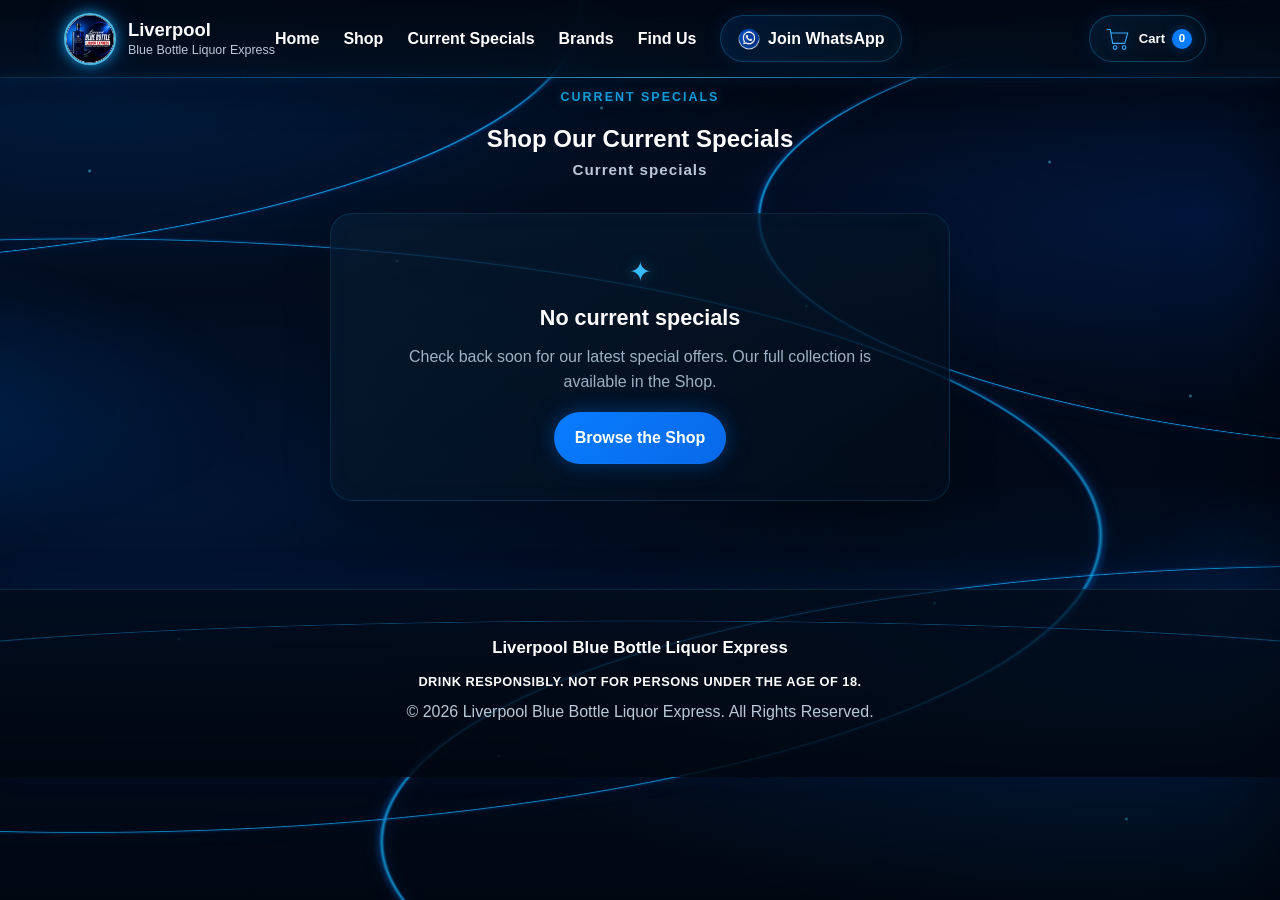
<file: specials.html>
<!DOCTYPE html>

<html lang="en">
<head>
<meta charset="utf-8"/>
<meta content="width=device-width, initial-scale=1.0" name="viewport"/>
<meta content="Liverpool Blue Bottle Liquor Express - premium spirits, wines, beers and more in Maitland, Cape Town." name="description"/>
<title>Liverpool Blue Bottle Liquor Express — Current Specials</title>
<link href="style.css?v=20261002-1" rel="stylesheet"/>
</head>
<body data-page="specials">
<header class="site-header" id="siteHeader">
<a aria-label="Liverpool Blue Bottle Liquor Express home" class="brand" href="index.html#home">
<span aria-hidden="true" class="brand-mark">
<img alt="" height="52" src="liverpool-blue-bottle-logo.jpg" width="52"/>
</span>
<span class="brand-text">
<strong>Liverpool</strong>
<span>Blue Bottle Liquor Express</span>
</span>
</a>
<nav aria-label="Main navigation" class="desktop-nav">
<a href="index.html#home">Home</a>
<a href="shop.html#shop">Shop</a><a href="specials.html#specials">Current Specials</a>
<a href="index.html#brands">Brands</a>
<a href="index.html#visit">Find Us</a>
<a class="nav-whatsapp" href="https://chat.whatsapp.com/KhL1POpYe193PLN90ObRug" rel="noopener noreferrer" target="_blank">
<img alt="" aria-hidden="true" class="whatsapp-icon" height="24" src="whatsapp-icon.png" width="24"/>
      Join WhatsApp
    </a>
</nav>
<button aria-controls="cartDrawer" aria-expanded="false" aria-label="Open shopping cart" class="cart-button" id="cartButton" type="button">
<span aria-hidden="true" class="cart-icon-wrap">
<svg class="cart-svg" focusable="false" viewbox="0 0 48 48"><path d="M7 9h5l4 23h20l5-17H14"></path><circle cx="20" cy="39" r="3"></circle><circle cx="35" cy="39" r="3"></circle></svg>
<span class="cart-bottle-badge" id="cartBottleBadge"><svg focusable="false" viewbox="0 0 24 24"><path d="M9 3h6v4l1 2v11a2 2 0 0 1-2 2h-4a2 2 0 0 1-2-2V9l1-2V3Z"></path></svg></span>
</span>
<span class="cart-label">Cart</span>
<span class="cart-count" id="cartCount">0</span>
</button>
<button aria-controls="mobileMenu" aria-expanded="false" aria-label="Open menu" class="menu-toggle" id="menuToggle" type="button">
    ☰
  </button>
</header>
<div class="mobile-menu" id="mobileMenu">
<a href="index.html#home">Home</a>
<a href="shop.html#shop">Shop</a><a href="specials.html#specials">Current Specials</a>
<a href="index.html#brands">Brands</a>
<a href="index.html#visit">Find Us</a>
<a class="menu-whatsapp" href="https://chat.whatsapp.com/KhL1POpYe193PLN90ObRug" rel="noopener noreferrer" target="_blank">
<img alt="" aria-hidden="true" class="whatsapp-icon" height="24" src="whatsapp-icon.png" width="24"/>
    Join WhatsApp
  </a>
</div>
<main><section class="section catalog-section" data-catalog-mode="specials" id="specials">
<div class="section-heading">
<p class="eyebrow">CURRENT SPECIALS</p>
<h1>Shop Our Current Specials</h1>
<p class="specials-subtitle">Current specials</p>
</div>
<div class="catalog-root" id="catalogRoot"></div>
<div class="no-specials" hidden="" id="noSpecials">
<div class="no-specials-icon">✦</div>
<h2>No current specials</h2>
<p>Check back soon for our latest special offers. Our full collection is available in the Shop.</p>
<a class="btn primary" href="shop.html#shop">Browse the Shop</a>
</div>
</section>
<!-- ============================
     CART DRAWER
     ============================ -->
<div class="cart-overlay" hidden="" id="cartOverlay"></div>
<aside aria-label="Shopping cart" class="cart-drawer" id="cartDrawer" aria-hidden="true">
<div class="cart-drawer-header">
<h2>Your Cart</h2>
<button aria-label="Close cart" class="cart-close" id="cartClose" type="button">×</button>
</div>
<div class="cart-empty" id="cartEmpty">
<div class="cart-empty-icon">🛒</div>
<p>Your cart is empty.</p>
</div>
<div class="cart-items" id="cartItems"></div>
<div class="cart-summary" id="cartSummary">
<div class="summary-row"><span>Subtotal</span><strong id="cartSubtotal">R0.00</strong></div>
<div class="summary-row"><span>Discount</span><strong id="cartDiscount">R0.00</strong></div>
<div class="summary-row total"><span>Total</span><strong id="cartTotal">R0.00</strong></div>
<button class="clear-cart-button" id="clearCartButton" type="button">Clear All</button>
</div>
<form class="order-form" hidden="" id="orderForm">
<label for="customerName">Customer name</label>
<input autocomplete="name" id="customerName" name="customerName" placeholder="Your name" required="" type="text"/>
<label for="customerPhone">Phone</label>
<input autocomplete="tel" id="customerPhone" name="customerPhone" placeholder="Your phone number" required="" type="tel"/>
<button class="place-order-button" id="placeOrderButton" type="submit">
<span aria-hidden="true" class="place-order-bottle"><svg viewbox="0 0 24 24"><path d="M9 3h6v4l1 2v11a2 2 0 0 1-2 2h-4a2 2 0 0 1-2-2V9l1-2V3Z"></path><path class="plus" d="M12 11v6M9 14h6"></path></svg></span>
<span>Place Order – Get Ticket</span>
</button>
</form>
<div class="order-confirmation" hidden="" id="orderConfirmation">
<div class="ticket-kicker">ORDER CONFIRMED</div>
<div class="ticket-number" id="ticketNumber">LBB-000000</div>
<p class="confirmation-note">Your order is ready for in-store collection. Your WhatsApp message has been prepared.</p>
<div class="confirmation-summary" id="confirmationSummary"></div>
<button class="new-order-button" id="newOrderButton" type="button">Start New Order</button>
</div>
</aside>
</main>
<!-- ============================================================
     FOOTER
     ============================================================ -->
<footer>
<div class="footer-brand">
    Liverpool Blue Bottle Liquor Express
  </div>
<p class="responsible">
    DRINK RESPONSIBLY.
    NOT FOR PERSONS UNDER THE AGE OF 18.
  </p>
<p>
    © <span id="year"></span>
    Liverpool Blue Bottle Liquor Express.
    All Rights Reserved.
  </p>
</footer>
<!-- ============================================================
     BACK TO TOP
     ============================================================ -->
<button aria-label="Back to top" class="back-top" id="backTop" type="button">
  ↑
</button>
<script src="catalog-data.js?v=20260922-1"></script><script src="catalog.js?v=20260922-1"></script><script src="script.js?v=20260922-1"></script>
</body>
</html>
</file>
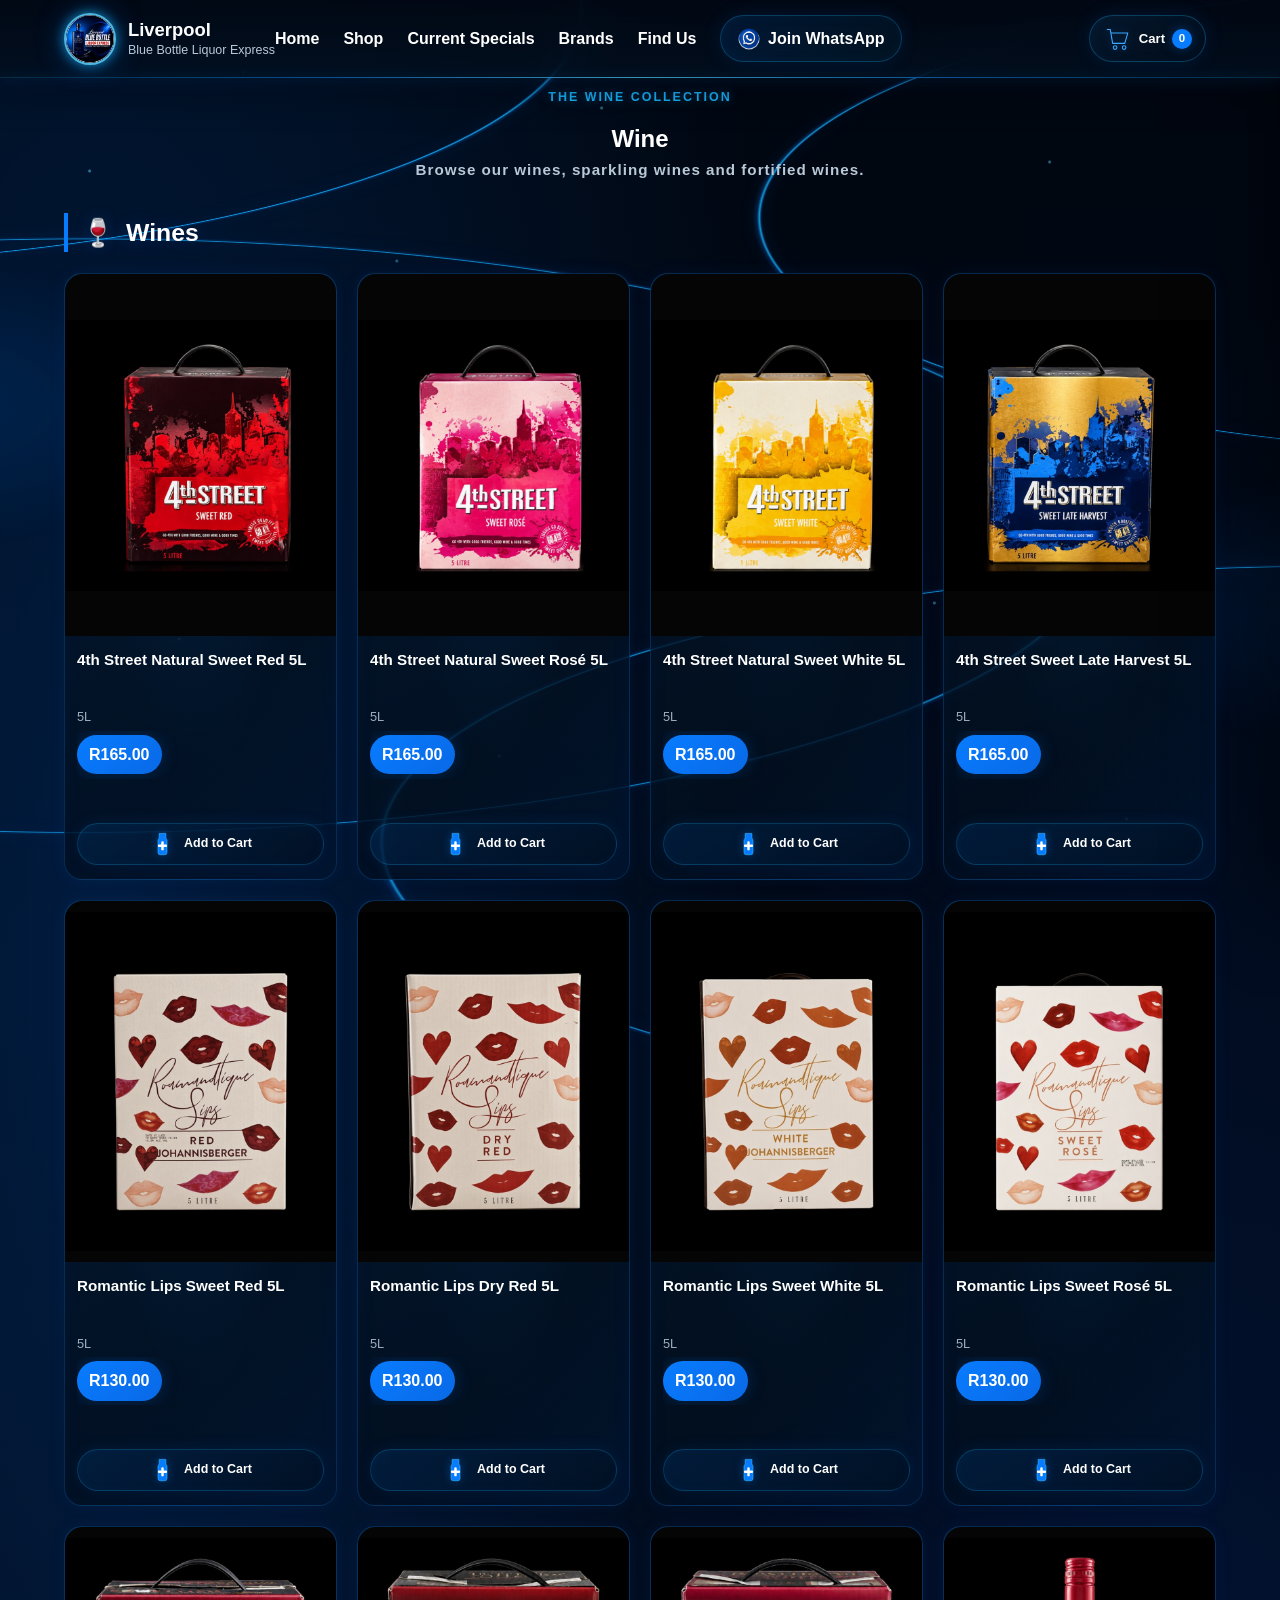
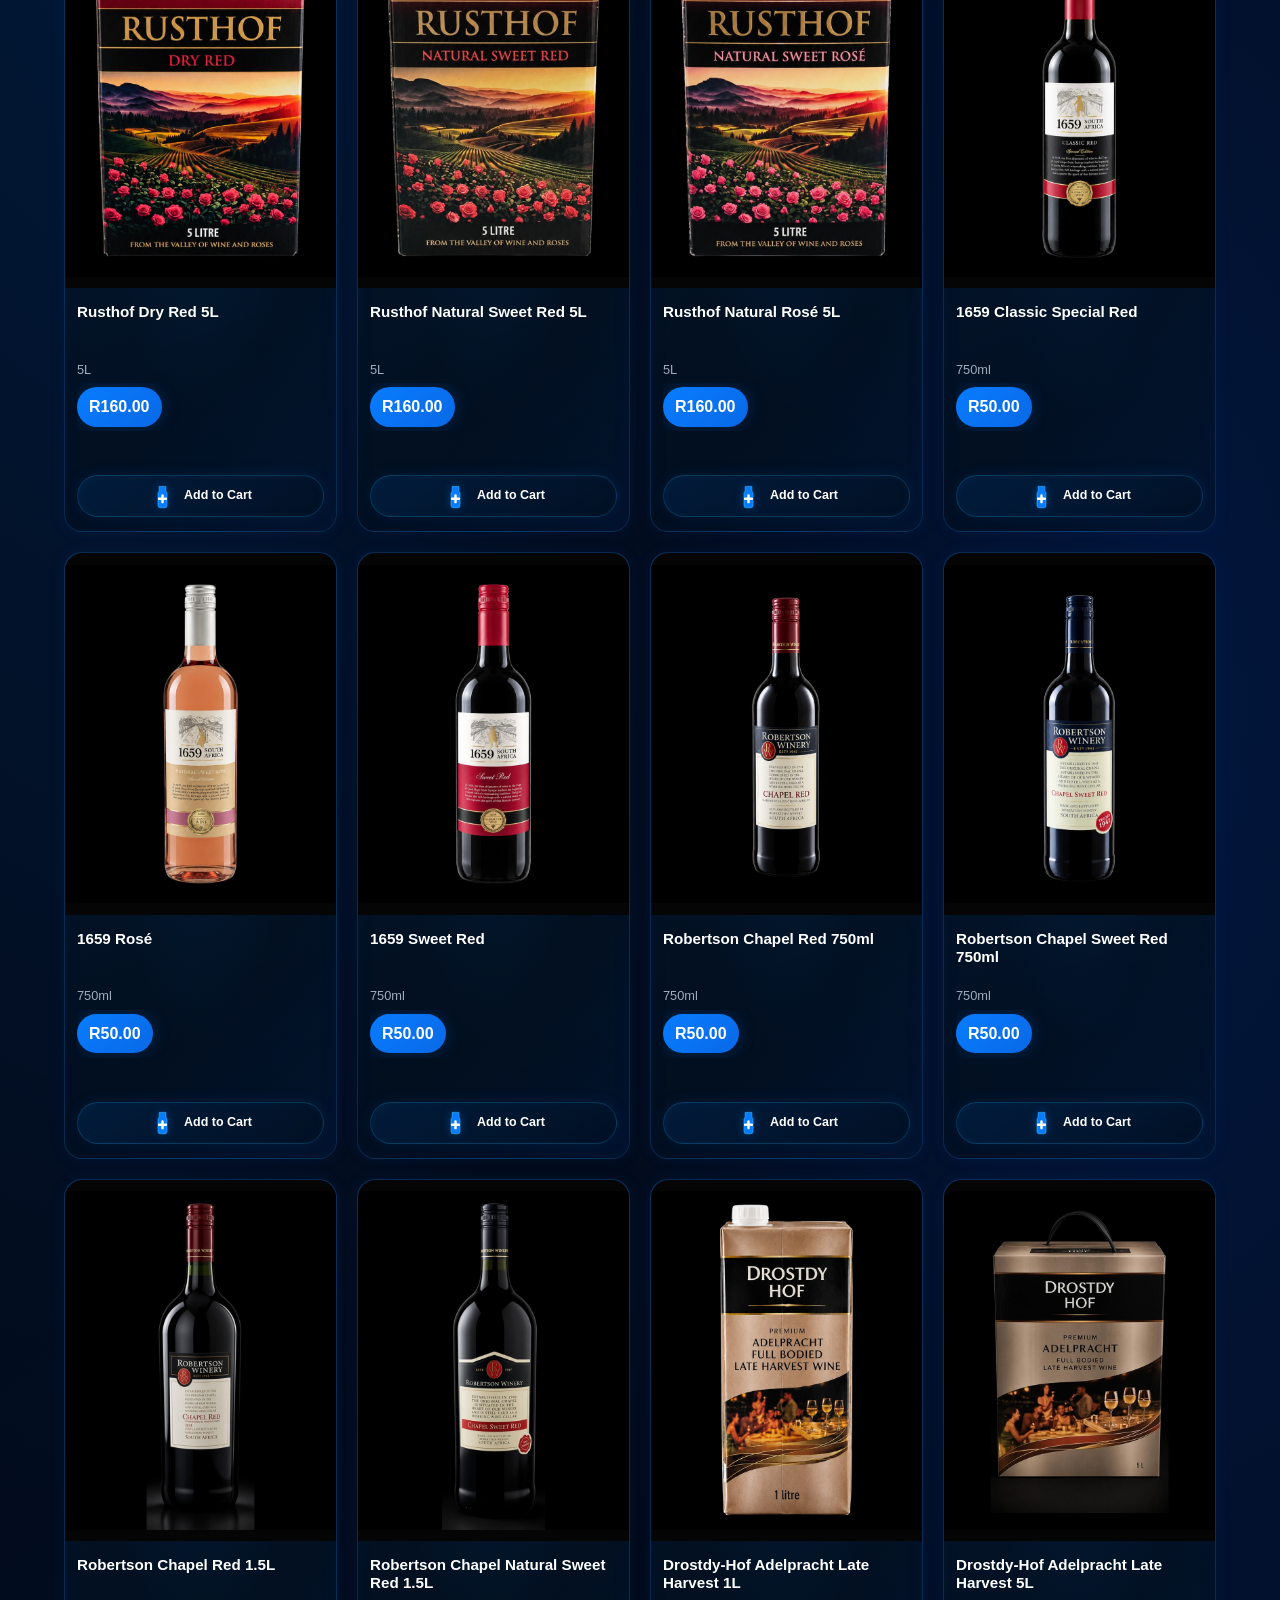
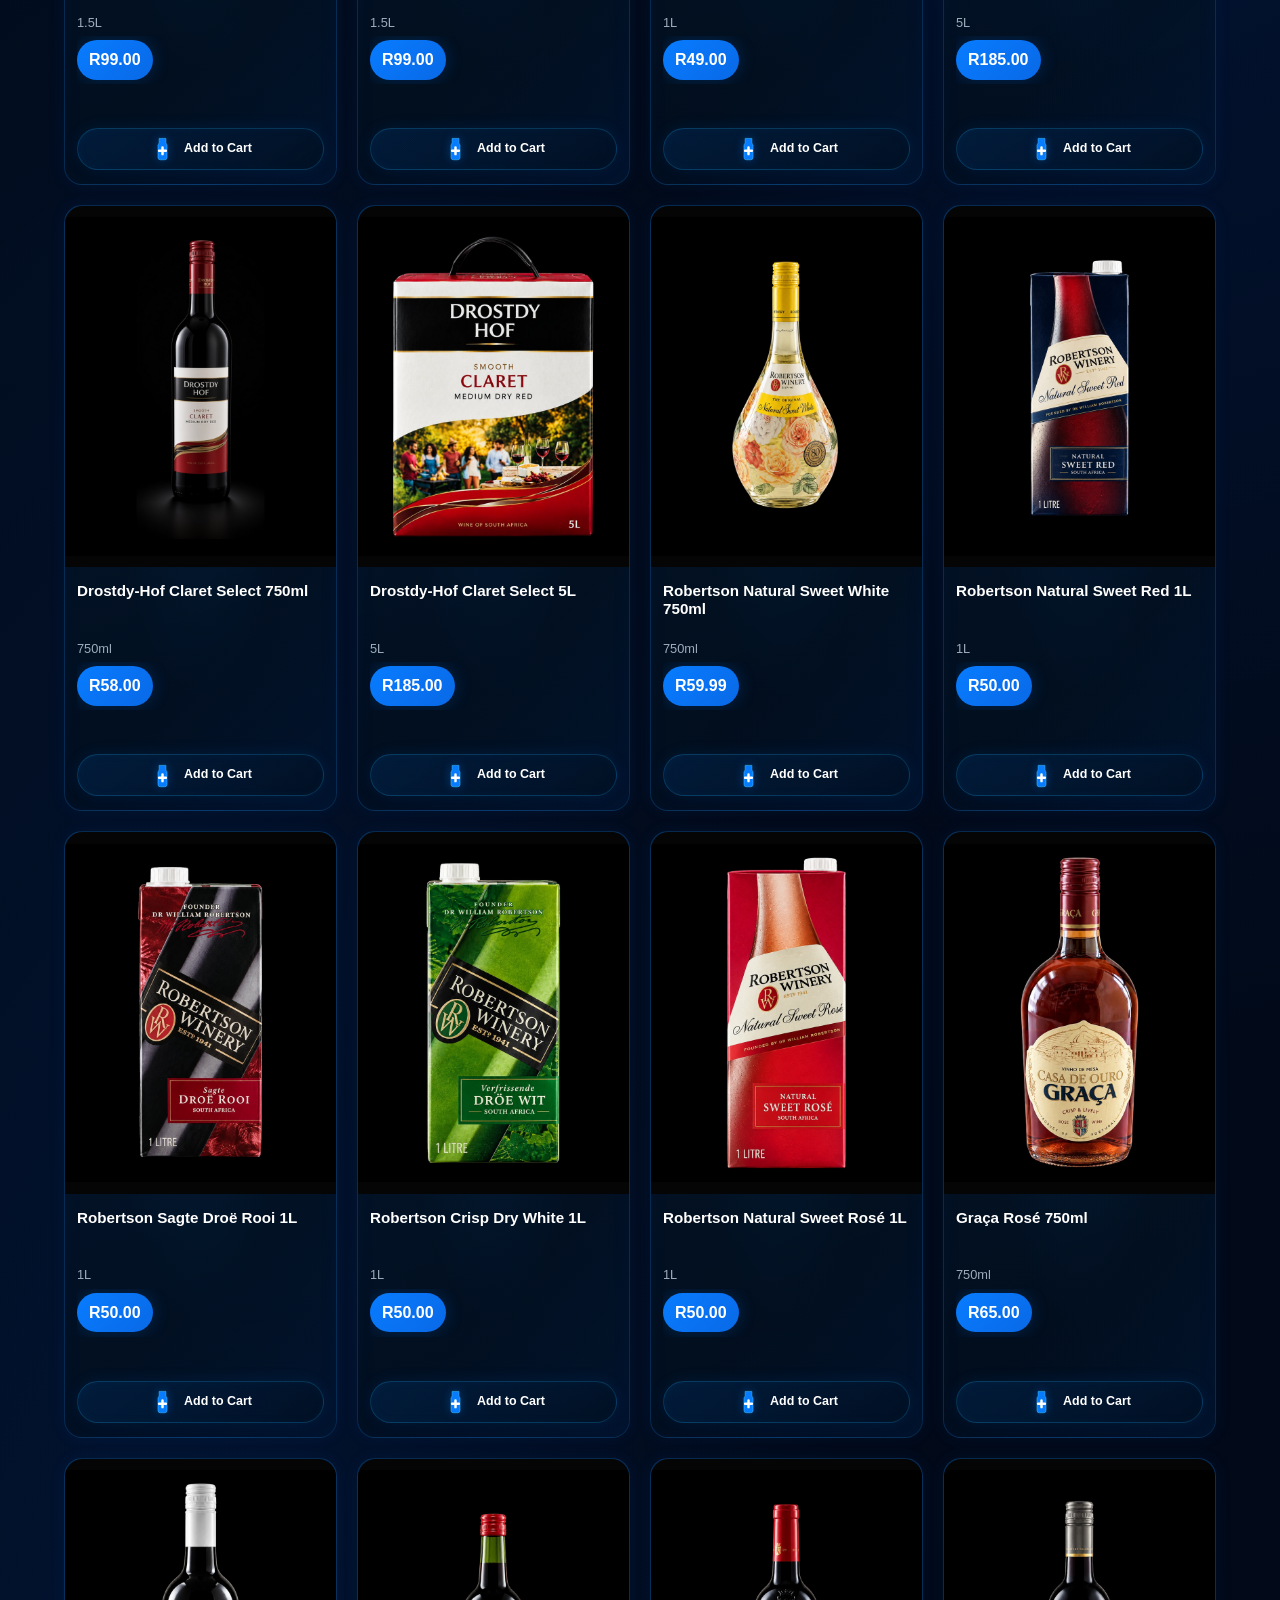
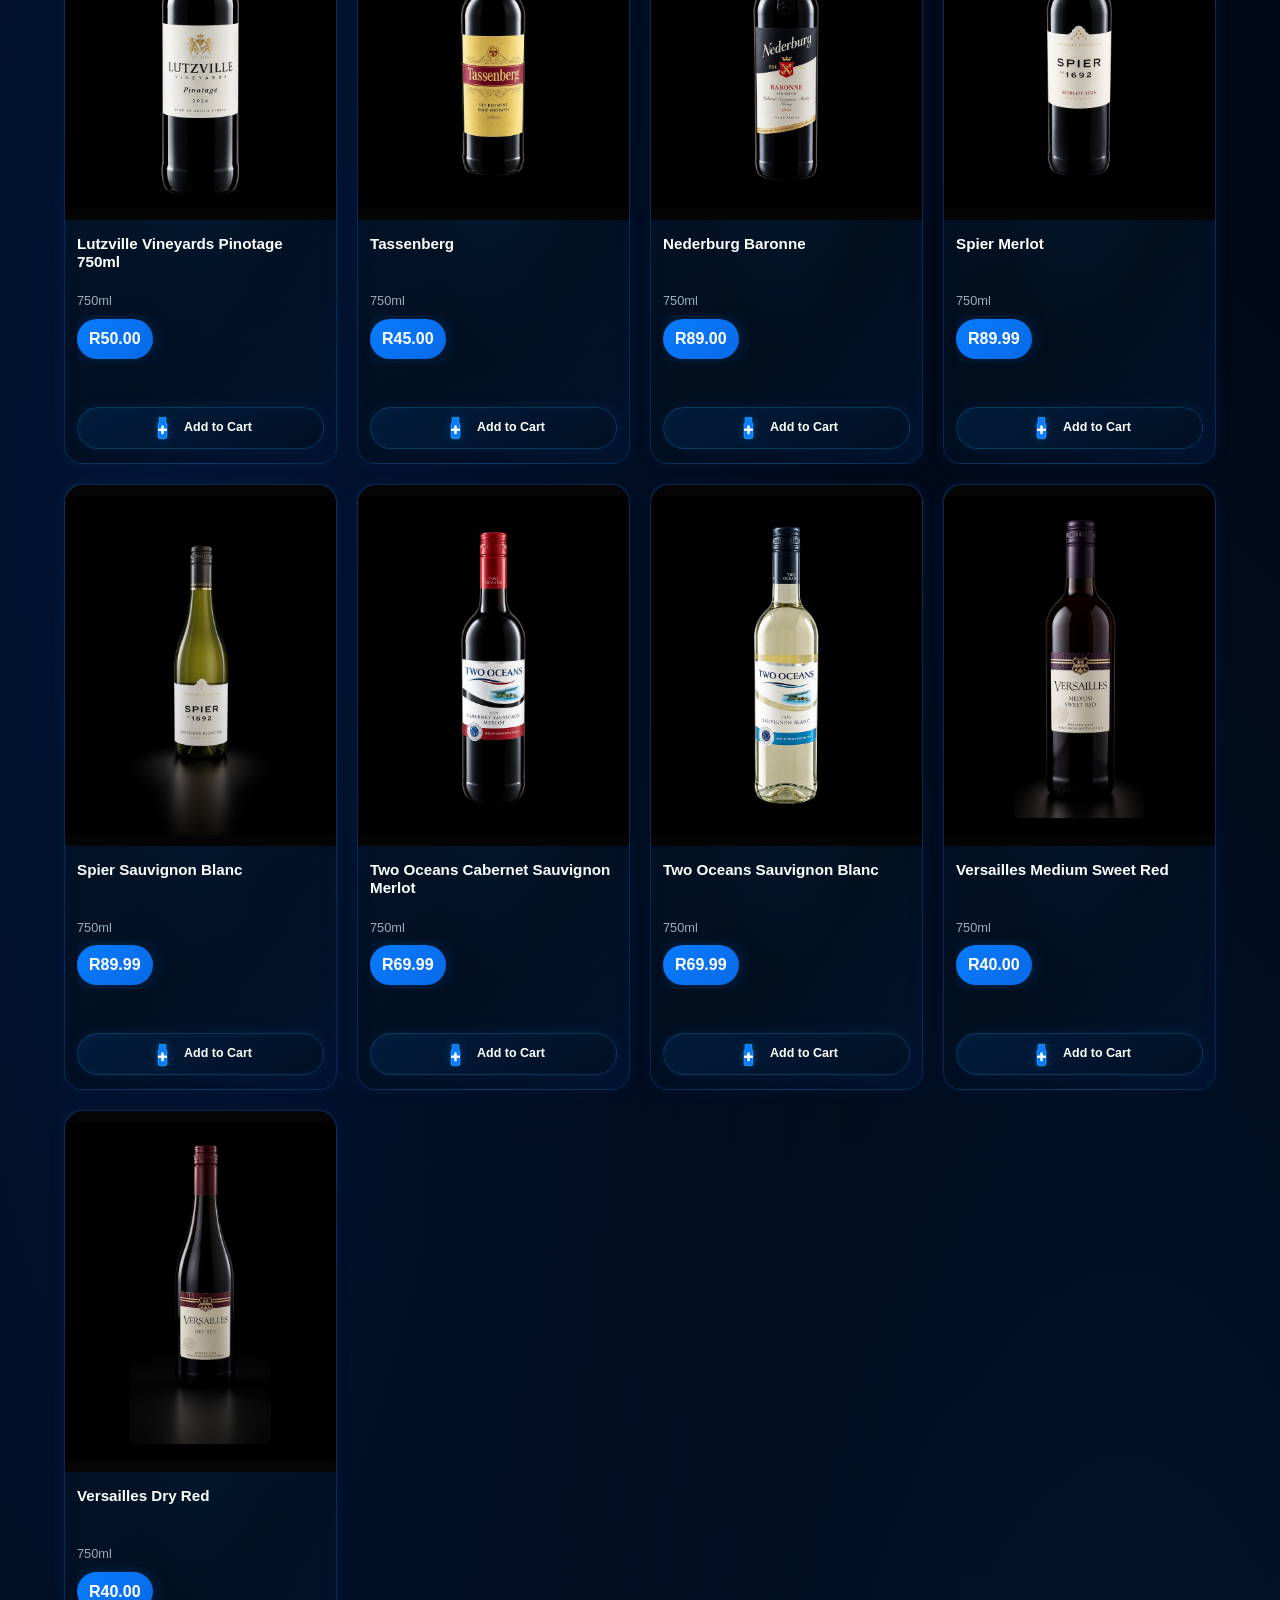
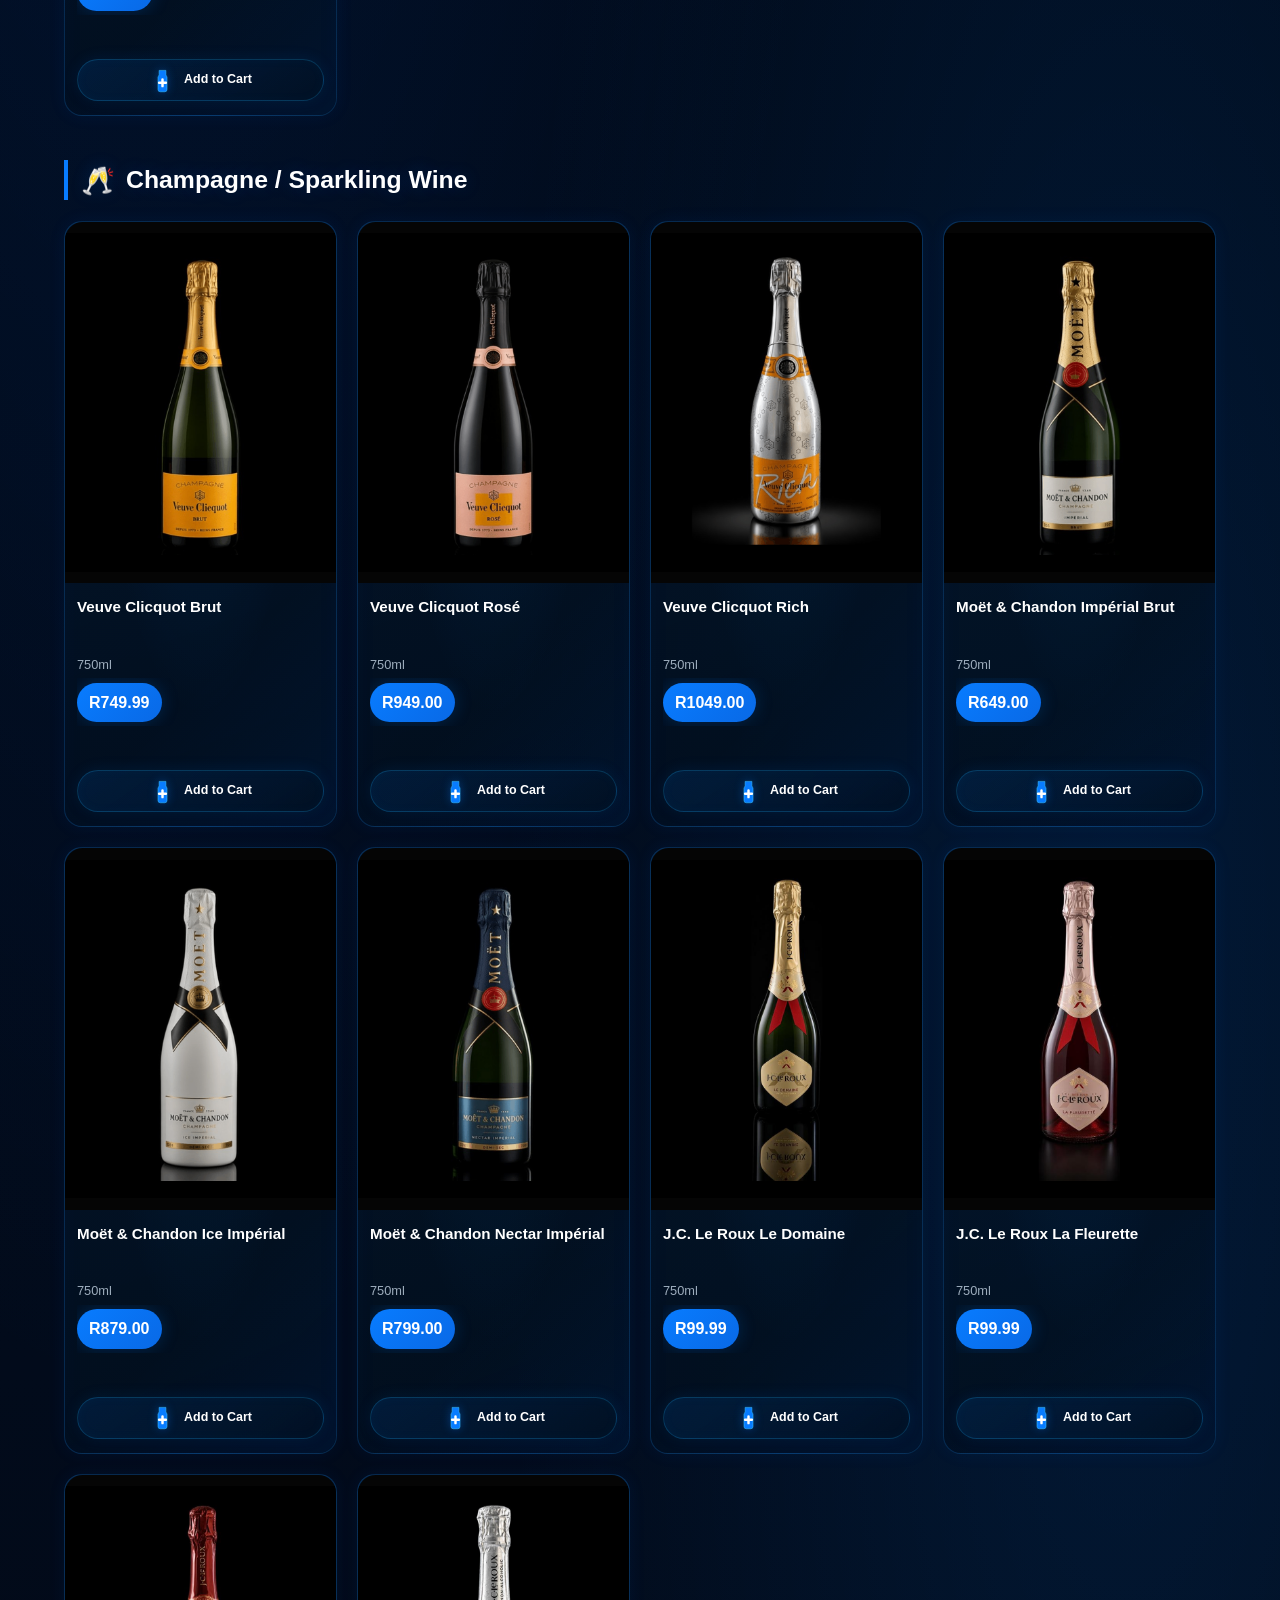
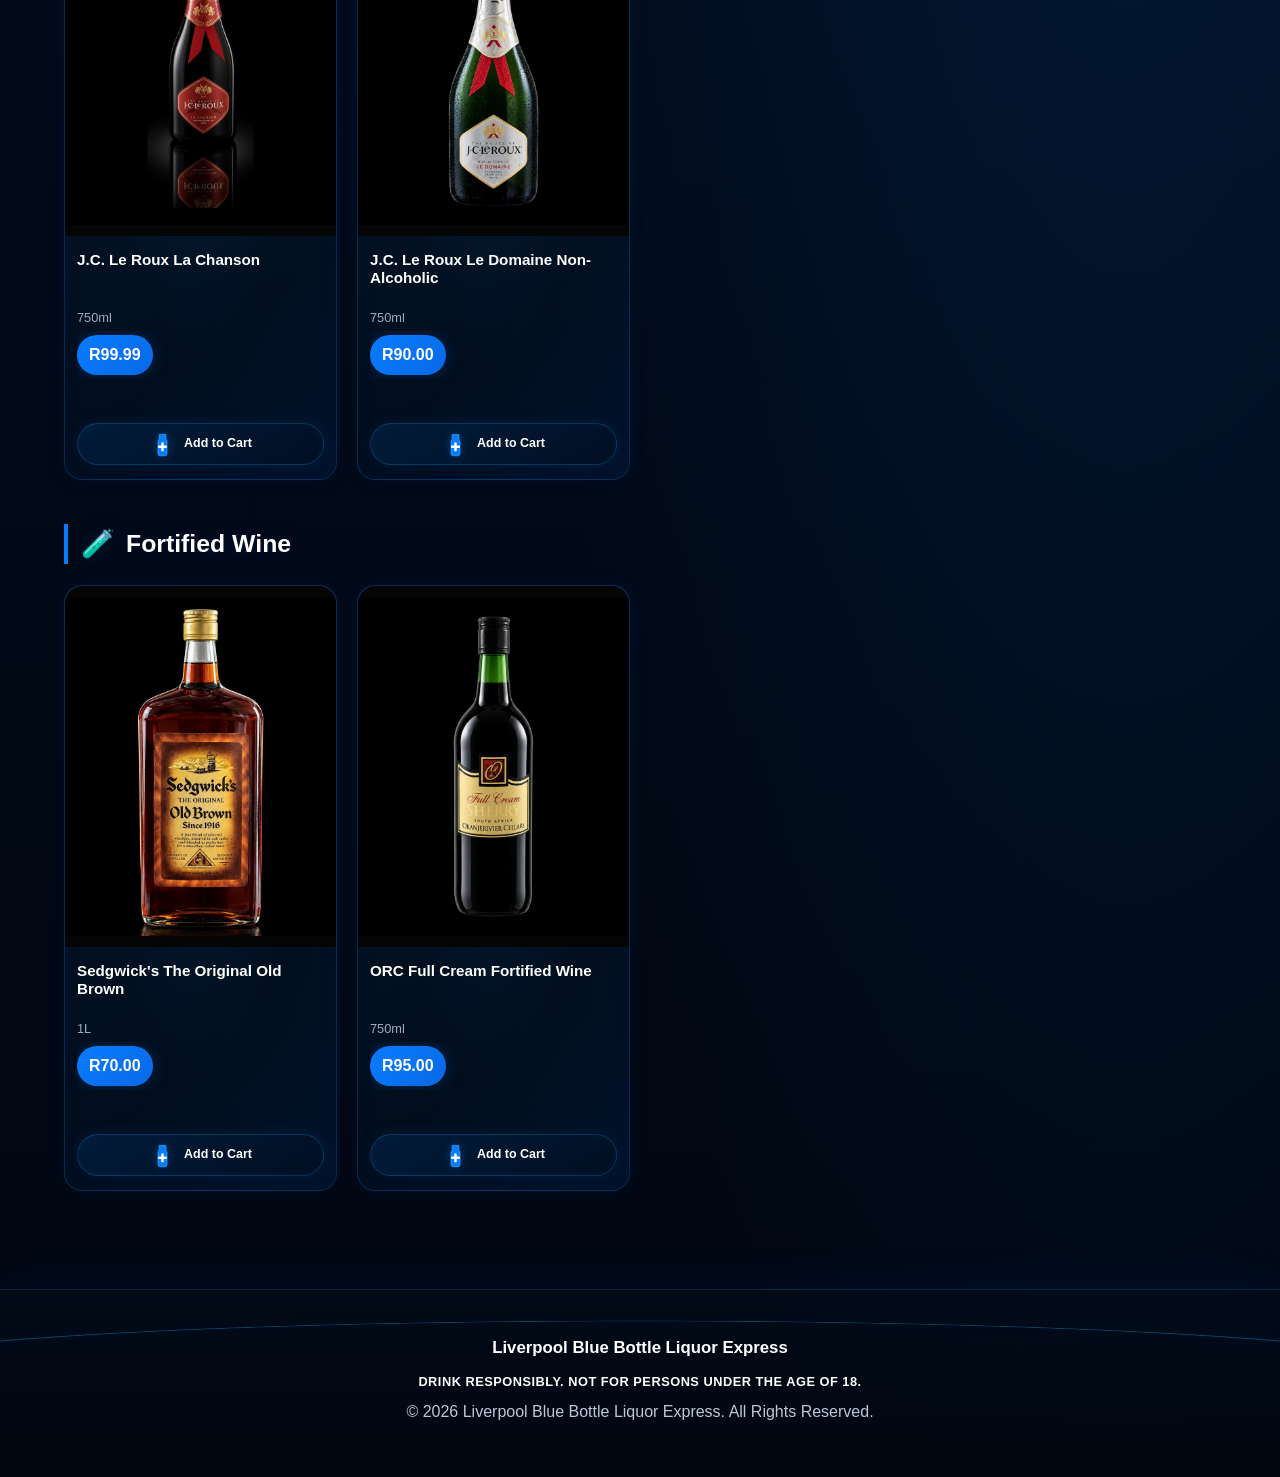
<file: wine.html>
<!DOCTYPE html>
<html lang="en">
<head>
<meta charset="utf-8"/>
<meta name="viewport" content="width=device-width, initial-scale=1.0"/>
<meta name="description" content="Liverpool Blue Bottle Liquor Express — browse our wine, sparkling wine and fortified wine collection in Maitland, Cape Town."/>
<title>Liverpool Blue Bottle Liquor Express — Wine Collection</title>
<link href="style.css?v=20261002-1" rel="stylesheet"/>
</head>
<body data-page="category" class="category-page">
<header class="site-header" id="siteHeader">
<a aria-label="Liverpool Blue Bottle Liquor Express home" class="brand" href="index.html#home">
<span aria-hidden="true" class="brand-mark"><img alt="" height="52" src="liverpool-blue-bottle-logo.jpg" width="52"/></span>
<span class="brand-text"><strong>Liverpool</strong><span>Blue Bottle Liquor Express</span></span>
</a>
<nav aria-label="Main navigation" class="desktop-nav">
<a href="index.html#home">Home</a>
<a href="shop.html#shop">Shop</a>
<a href="specials.html#specials">Current Specials</a>
<a href="index.html#brands">Brands</a>
<a href="index.html#visit">Find Us</a>
<a class="nav-whatsapp" href="https://chat.whatsapp.com/KhL1POpYe193PLN90ObRug" rel="noopener noreferrer" target="_blank"><img alt="" aria-hidden="true" class="whatsapp-icon" height="24" src="whatsapp-icon.png" width="24"/>Join WhatsApp</a>
</nav>
<button aria-controls="cartDrawer" aria-expanded="false" aria-label="Open shopping cart" class="cart-button" id="cartButton" type="button">
<span aria-hidden="true" class="cart-icon-wrap"><svg class="cart-svg" focusable="false" viewBox="0 0 48 48"><path d="M7 9h5l4 23h20l5-17H14"></path><circle cx="20" cy="39" r="3"></circle><circle cx="35" cy="39" r="3"></circle></svg><span class="cart-bottle-badge" id="cartBottleBadge"><svg focusable="false" viewBox="0 0 24 24"><path d="M9 3h6v4l1 2v11a2 2 0 0 1-2 2h-4a2 2 0 0 1-2-2V9l1-2V3Z"></path></svg></span></span>
<span class="cart-label">Cart</span><span class="cart-count" id="cartCount">0</span>
</button>
<button aria-controls="mobileMenu" aria-expanded="false" aria-label="Open menu" class="menu-toggle" id="menuToggle" type="button">☰</button>
</header>
<div class="mobile-menu" id="mobileMenu">
<a href="index.html#home">Home</a><a href="shop.html#shop">Shop</a><a href="specials.html#specials">Current Specials</a><a href="index.html#brands">Brands</a><a href="index.html#visit">Find Us</a>
<a class="menu-whatsapp" href="https://chat.whatsapp.com/KhL1POpYe193PLN90ObRug" rel="noopener noreferrer" target="_blank"><img alt="" aria-hidden="true" class="whatsapp-icon" height="24" src="whatsapp-icon.png" width="24"/>Join WhatsApp</a>
</div>
<main>
<section class="section catalog-section category-detail-section" id="wine">
<div class="section-heading"><p class="eyebrow">THE WINE COLLECTION</p><h1>Wine</h1><p class="specials-subtitle">Browse our wines, sparkling wines and fortified wines.</p></div>
<div class="catalog-root" id="catalogRoot"></div>
</section>
<div class="cart-overlay" hidden id="cartOverlay"></div>
<aside aria-hidden="true" aria-labelledby="cartTitle" class="cart-drawer" id="cartDrawer">
<div class="cart-drawer-header"><div><p class="cart-eyebrow">YOUR SELECTION</p><h2 id="cartTitle">Shopping Cart</h2></div><button aria-label="Close cart" class="cart-close" id="cartClose" type="button">×</button></div>
<div class="collection-notice"><strong>IN-STORE COLLECTION ONLY</strong><span>Cash on collection • No delivery</span></div>
<div class="cart-items" id="cartItems"></div>
<div class="cart-empty" id="cartEmpty"><div aria-hidden="true" class="empty-cart-icon"><svg viewBox="0 0 48 48"><path d="M7 9h5l4 23h20l5-17H14"></path><circle cx="20" cy="39" r="3"></circle><circle cx="35" cy="39" r="3"></circle></svg></div><h3>Your cart is empty</h3><p>Add products from the shop or current specials to start your order.</p></div>
<div class="cart-summary" hidden id="cartSummary"><div><span>Subtotal</span><strong id="cartSubtotal">R0.00</strong></div><div><span>Discount</span><strong class="discount" id="cartDiscount">–R0.00</strong></div><div class="cart-total"><span>Total</span><strong id="cartTotal">R0.00</strong></div><button class="clear-cart-button" hidden id="clearCartButton" type="button">Clear All</button></div>
<form class="order-form" hidden id="orderForm"><label for="customerName">Customer name</label><input autocomplete="name" id="customerName" name="customerName" placeholder="Your name" required type="text"/><label for="customerPhone">Phone</label><input autocomplete="tel" id="customerPhone" name="customerPhone" placeholder="Your phone number" required type="tel"/><button class="place-order-button" id="placeOrderButton" type="submit"><span aria-hidden="true" class="place-order-bottle"><svg viewBox="0 0 24 24"><path d="M9 3h6v4l1 2v11a2 2 0 0 1-2 2h-4a2 2 0 0 1-2-2V9l1-2V3Z"></path><path class="plus" d="M12 11v6M9 14h6"></path></svg></span><span>Place Order – Get Ticket</span></button></form>
<div class="order-confirmation" hidden id="orderConfirmation"><div class="ticket-kicker">ORDER CONFIRMED</div><div class="ticket-number" id="ticketNumber">LBB-000000</div><p class="confirmation-note">Your order is ready for in-store collection. Your WhatsApp message has been prepared.</p><div class="confirmation-summary" id="confirmationSummary"></div><button class="new-order-button" id="newOrderButton" type="button">Start New Order</button></div>
</aside>
</main>
<footer><div class="footer-brand">Liverpool Blue Bottle Liquor Express</div><p class="responsible">DRINK RESPONSIBLY. NOT FOR PERSONS UNDER THE AGE OF 18.</p><p>© <span id="year"></span> Liverpool Blue Bottle Liquor Express. All Rights Reserved.</p></footer>
<button aria-label="Back to top" class="back-top" id="backTop" type="button">↑</button>
<script src="catalog-data.js?v=20260922-1"></script><script src="wine.js?v=20260922-1"></script><script src="script.js?v=20260922-1"></script>
</body>
</html>
</file>
<file: style.css>
@import url("style-base.css?v=20260922-3");
@import url("product-card-fix.css?v=20261002-align");
</file>
